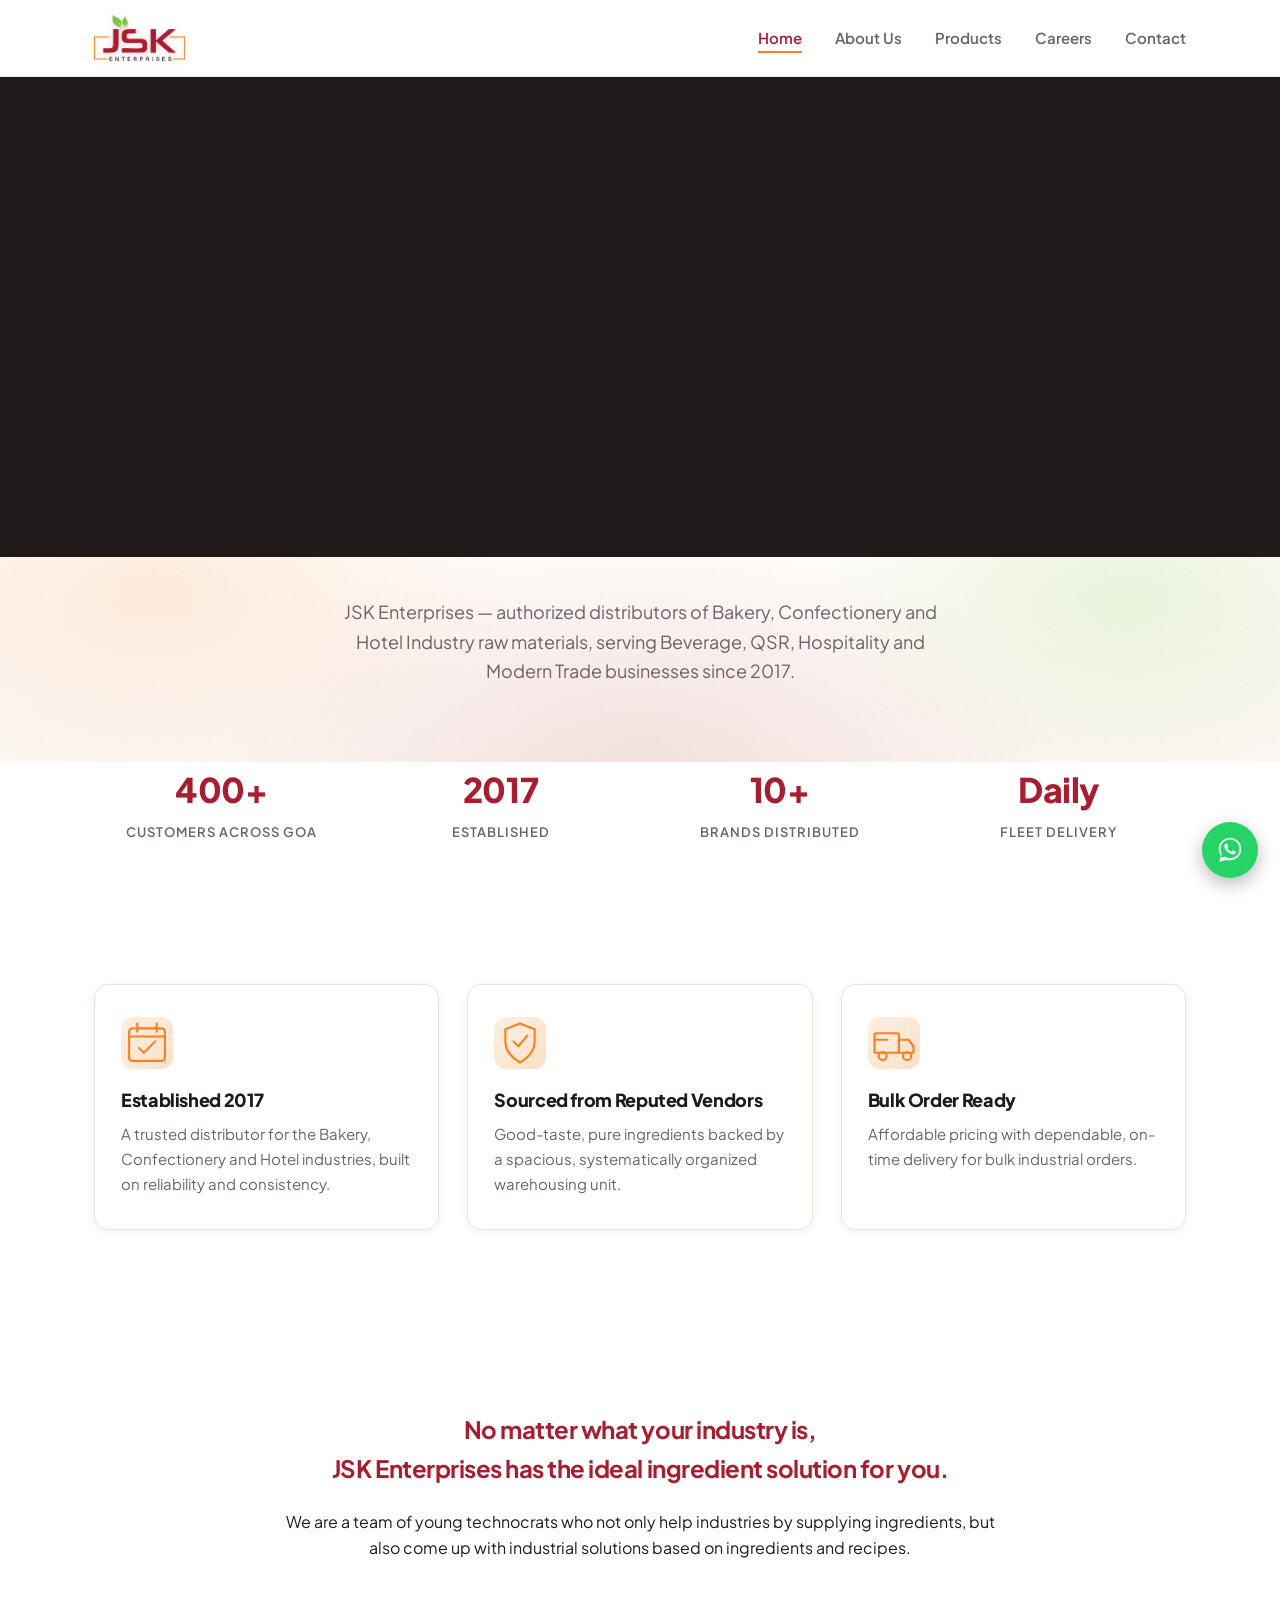
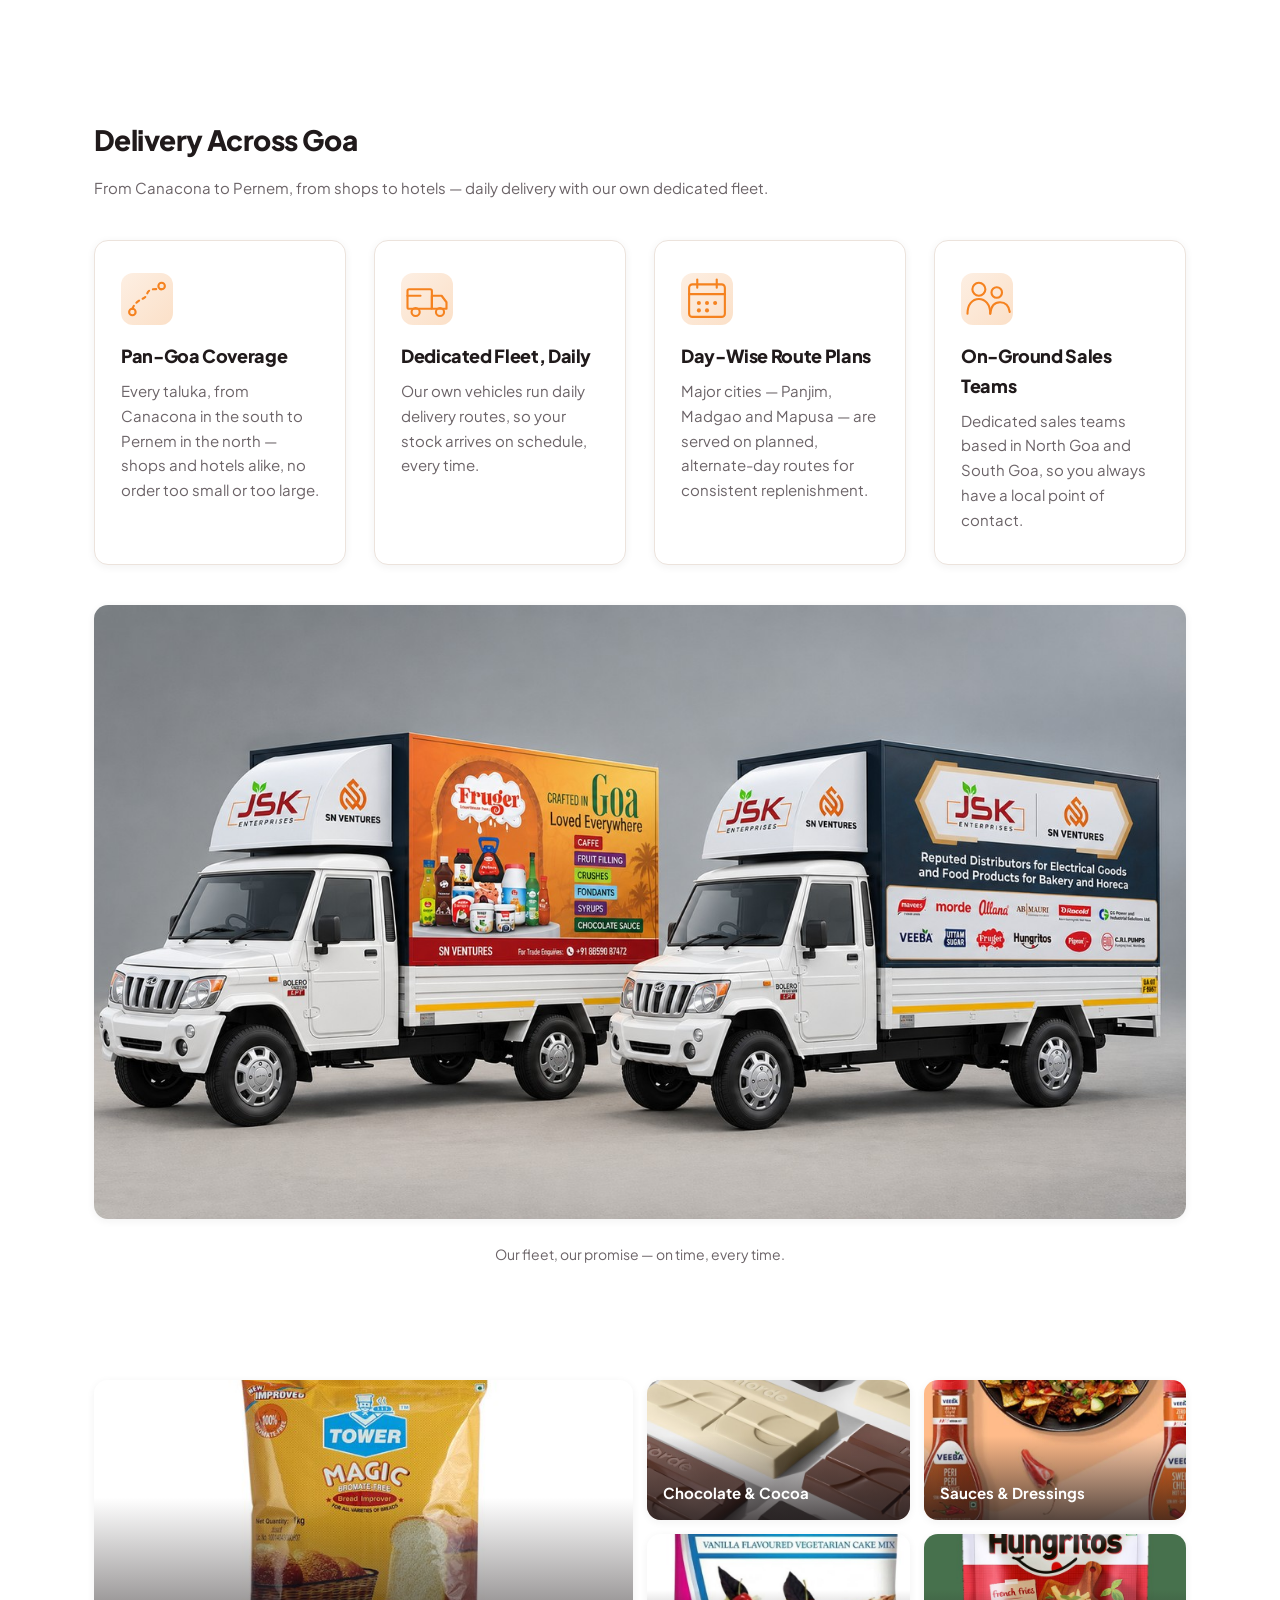
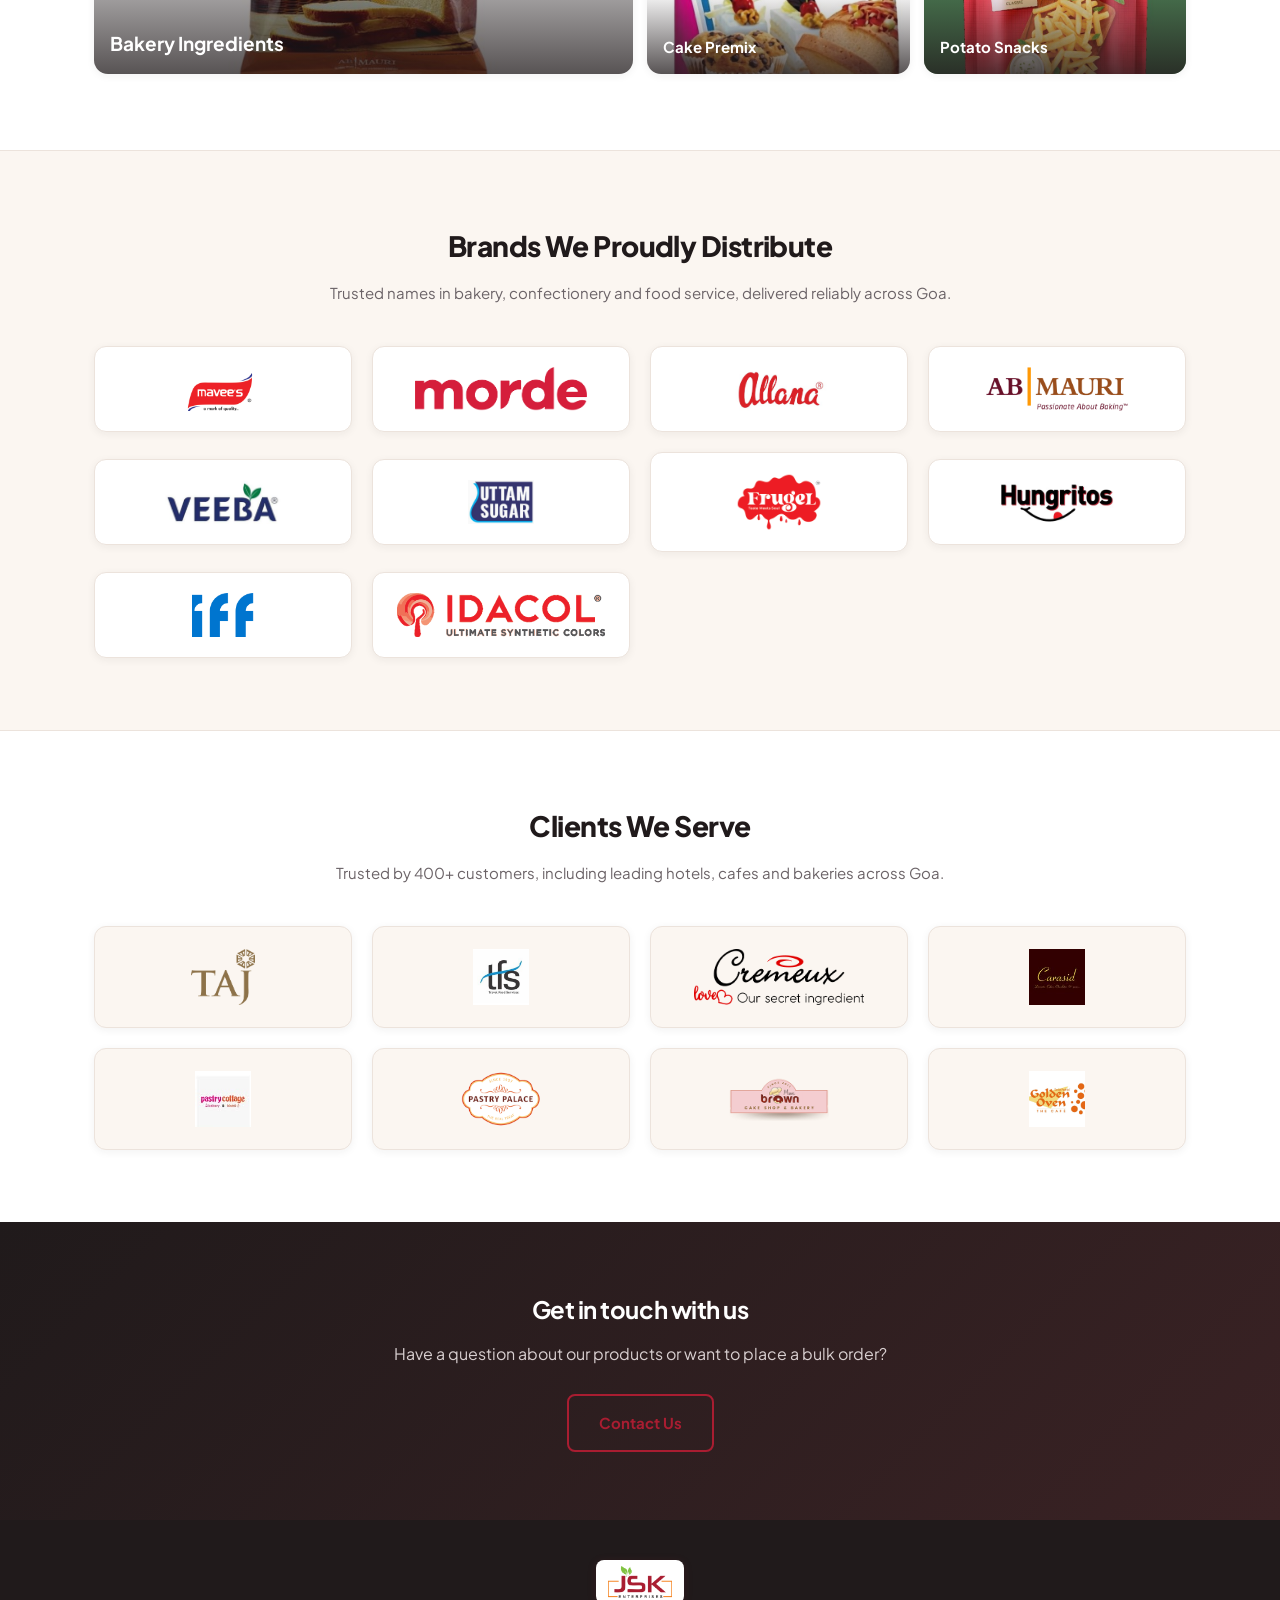
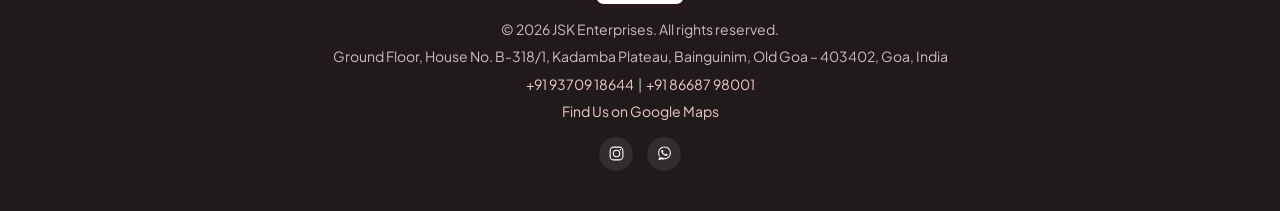
<file: index.html>
<!DOCTYPE html>
<html lang="en">
<head>
<meta charset="UTF-8">
<meta name="viewport" content="width=device-width, initial-scale=1.0">
<title>JSK Enterprises | Bakery &amp; Food Items Distributor in Goa</title>
<meta name="description" content="JSK Enterprises — bakery, chocolate, confectionery, sauce and frozen snack food items distributor in Old Goa, supplying Hotels, Bakeries, QSRs and the Horeca industry across Goa since 2017.">
<meta name="keywords" content="bakery food items distributor Goa, bakery ingredients supplier Goa, chocolate distributor Goa, confectionery distributor Goa, Horeca supplier Goa, food ingredients distributor Old Goa">
<link rel="canonical" href="https://jskfood.com/">
<meta property="og:type" content="website">
<meta property="og:site_name" content="JSK Enterprises">
<meta property="og:title" content="JSK Enterprises | Bakery &amp; Food Items Distributor in Goa">
<meta property="og:description" content="Bakery, chocolate, confectionery, sauce and frozen snack food items distributor in Old Goa, serving Hotels, Bakeries, QSRs and the Horeca industry since 2017.">
<meta property="og:url" content="https://jskfood.com/">
<meta property="og:image" content="https://jskfood.com/assets/brand/jsk-logo-real.png">
<meta property="og:locale" content="en_IN">
<meta name="twitter:card" content="summary">
<link rel="icon" type="image/png" sizes="32x32" href="assets/brand/favicon-32.png">
<link rel="apple-touch-icon" sizes="180x180" href="assets/brand/favicon-180.png">
<link rel="stylesheet" href="css/style.css">
<script type="application/ld+json">
{
  "@context": "https://schema.org",
  "@type": "LocalBusiness",
  "name": "JSK Enterprises",
  "description": "Distributor of bakery, chocolate, confectionery, sauce and frozen snack food items in Goa, supplying Hotels, Bakeries, QSRs and the Horeca industry since 2017.",
  "image": "https://jskfood.com/assets/brand/jsk-logo-real.png",
  "url": "https://jskfood.com/",
  "telephone": "+91-93709-18644",
  "email": "info.jsk01@gmail.com",
  "priceRange": "₹₹",
  "foundingDate": "2017",
  "address": {
    "@type": "PostalAddress",
    "streetAddress": "Ground Floor, House No. B-318/1, Kadamba Plateau, Bainguinim",
    "addressLocality": "Old Goa",
    "postalCode": "403402",
    "addressRegion": "GA",
    "addressCountry": "IN"
  },
  "areaServed": "Goa",
  "sameAs": [
    "https://www.google.com/maps/search/?api=1&query=JSK+Enterprises+Kadamba+Plateau+Bainguinim+Old+Goa+403402"
  ],
  "openingHoursSpecification": {
    "@type": "OpeningHoursSpecification",
    "dayOfWeek": ["Monday","Tuesday","Wednesday","Thursday","Friday","Saturday"],
    "opens": "09:00",
    "closes": "18:00"
  }
}
</script>
</head>
<body>
  <header class="site-header">
    <div class="container header-inner">
      <a href="index.html" class="logo"><img src="assets/brand/jsk-logo-real.png" alt="JSK Enterprises" class="logo-img"></a>
      <nav class="nav">
        <a href="index.html" class="active">Home</a>
        <a href="about.html">About Us</a>
        <a href="products.html">Products</a>
        <a href="careers.html">Careers</a>
        <a href="contact.html">Contact</a>
      </nav>
    </div>
  </header>

  <section class="poster-slider">
    <div class="slide">
      <img src="assets/photos/chocolate.jpg" alt="Chocolate &amp; Cocoa">
      <div class="poster-overlay">
        <span class="hero-eyebrow">Since 2017 &middot; Old Goa</span>
        <h1>The Ideal Ingredient Solution for Your Industry.</h1>
        <a href="products.html" class="btn">Explore Our Products</a>
      </div>
      <span class="slide-caption">Chocolate &amp; Cocoa &middot; via Morde</span>
    </div>
    <div class="slide">
      <img src="assets/photos/bakery.jpg" alt="Bakery Ingredients">
      <div class="poster-overlay">
        <span class="hero-eyebrow">Since 2017 &middot; Old Goa</span>
        <h1>Bread Improvers Bakers Trust, Batch After Batch.</h1>
        <a href="products.html" class="btn">Explore Our Products</a>
      </div>
      <span class="slide-caption">Bakery Ingredients &middot; via AB Mauri</span>
    </div>
    <div class="slide">
      <img src="assets/photos/cake.jpg" alt="Whipping Cream &amp; Cake">
      <div class="poster-overlay">
        <span class="hero-eyebrow">Since 2017 &middot; Old Goa</span>
        <h1>Whip Up Perfection, Every Single Time.</h1>
        <a href="products.html" class="btn">Explore Our Products</a>
      </div>
      <span class="slide-caption">Whipping Cream &amp; Cake &middot; via Mavee's</span>
    </div>
    <div class="slide">
      <img src="assets/photos/syrup.jpg" alt="Dessert &amp; Glazes">
      <div class="poster-overlay">
        <span class="hero-eyebrow">Since 2017 &middot; Old Goa</span>
        <h1>The Finishing Touch Your Cakes Deserve.</h1>
        <a href="products.html" class="btn">Explore Our Products</a>
      </div>
      <span class="slide-caption">Dessert &amp; Glazes &middot; via Frugel</span>
    </div>
    <div class="slide">
      <img src="assets/photos/sauce.jpg" alt="Sauces &amp; Dressings">
      <div class="poster-overlay">
        <span class="hero-eyebrow">Since 2017 &middot; Old Goa</span>
        <h1>Flavour That Keeps Customers Coming Back.</h1>
        <a href="products.html" class="btn">Explore Our Products</a>
      </div>
      <span class="slide-caption">Sauces &amp; Dressings &middot; via Veeba</span>
    </div>
    <div class="slide">
      <img src="assets/photos/premix.jpg" alt="Cake Premix">
      <div class="poster-overlay">
        <span class="hero-eyebrow">Since 2017 &middot; Old Goa</span>
        <h1>Consistent Bakes, Every Single Batch.</h1>
        <a href="products.html" class="btn">Explore Our Products</a>
      </div>
      <span class="slide-caption">Cake Premix &middot; via Pristine</span>
    </div>
    <div class="slide">
      <img src="assets/photos/fries.jpg" alt="Frozen Potato Snacks">
      <div class="poster-overlay">
        <span class="hero-eyebrow">Since 2017 &middot; Old Goa</span>
        <h1>Crispy, Golden &amp; Ready to Serve.</h1>
        <a href="products.html" class="btn">Explore Our Products</a>
      </div>
      <span class="slide-caption">Frozen Potato Snacks &middot; via Hungritos</span>
    </div>
    <div class="slide">
      <img src="assets/photos/sugar.jpg" alt="Sugar">
      <div class="poster-overlay">
        <span class="hero-eyebrow">Since 2017 &middot; Old Goa</span>
        <h1>The Sweet Foundation of Every Recipe.</h1>
        <a href="products.html" class="btn">Explore Our Products</a>
      </div>
      <span class="slide-caption">Sugar &middot; via Uttam Sugar</span>
    </div>
  </section>

  <section class="hero">
    <div class="container hero-inner">
      <p>JSK Enterprises — authorized distributors of Bakery, Confectionery and Hotel Industry raw materials, serving Beverage, QSR, Hospitality and Modern Trade businesses since 2017.</p>
    </div>
  </section>

  <section class="stats">
    <div class="container stats-grid">
      <div class="stat">
        <span class="stat-number">400+</span>
        <span class="stat-label">Customers Across Goa</span>
      </div>
      <div class="stat">
        <span class="stat-number">2017</span>
        <span class="stat-label">Established</span>
      </div>
      <div class="stat">
        <span class="stat-number">10+</span>
        <span class="stat-label">Brands Distributed</span>
      </div>
      <div class="stat">
        <span class="stat-number">Daily</span>
        <span class="stat-label">Fleet Delivery</span>
      </div>
    </div>
  </section>

  <section class="features">
    <div class="container features-grid">
      <div class="feature">
        <div class="feature-icon"><img src="assets/icons/established.svg" alt=""></div>
        <h3>Established 2017</h3>
        <p>A trusted distributor for the Bakery, Confectionery and Hotel industries, built on reliability and consistency.</p>
      </div>
      <div class="feature">
        <div class="feature-icon"><img src="assets/icons/quality.svg" alt=""></div>
        <h3>Sourced from Reputed Vendors</h3>
        <p>Good-taste, pure ingredients backed by a spacious, systematically organized warehousing unit.</p>
      </div>
      <div class="feature">
        <div class="feature-icon"><img src="assets/icons/delivery.svg" alt=""></div>
        <h3>Bulk Order Ready</h3>
        <p>Affordable pricing with dependable, on-time delivery for bulk industrial orders.</p>
      </div>
    </div>
  </section>

  <section class="content">
    <div class="container narrow" style="text-align:center;">
      <h2>No matter what your industry is,<br>JSK Enterprises has the ideal ingredient solution for you.</h2>
      <p>We are a team of young technocrats who not only help industries by supplying ingredients, but also come up with industrial solutions based on ingredients and recipes.</p>
    </div>
  </section>

  <section class="features">
    <div class="container">
      <h2 class="brands-heading">Delivery Across Goa</h2>
      <p class="brands-sub">From Canacona to Pernem, from shops to hotels — daily delivery with our own dedicated fleet.</p>
      <div class="features-grid features-grid-4" style="margin-top:36px;">
        <div class="feature">
          <div class="feature-icon"><img src="assets/icons/route.svg" alt=""></div>
          <h3>Pan-Goa Coverage</h3>
          <p>Every taluka, from Canacona in the south to Pernem in the north — shops and hotels alike, no order too small or too large.</p>
        </div>
        <div class="feature">
          <div class="feature-icon"><img src="assets/icons/delivery.svg" alt=""></div>
          <h3>Dedicated Fleet, Daily</h3>
          <p>Our own vehicles run daily delivery routes, so your stock arrives on schedule, every time.</p>
        </div>
        <div class="feature">
          <div class="feature-icon"><img src="assets/icons/schedule.svg" alt=""></div>
          <h3>Day-Wise Route Plans</h3>
          <p>Major cities — Panjim, Madgao and Mapusa — are served on planned, alternate-day routes for consistent replenishment.</p>
        </div>
        <div class="feature">
          <div class="feature-icon"><img src="assets/icons/team.svg" alt=""></div>
          <h3>On-Ground Sales Teams</h3>
          <p>Dedicated sales teams based in North Goa and South Goa, so you always have a local point of contact.</p>
        </div>
      </div>
      <div class="fleet-gallery fleet-gallery-single">
        <div class="fleet-photo">
          <img src="assets/fleet/vehicle-mockup.jpg" alt="JSK Enterprises branded delivery fleet">
        </div>
      </div>
      <p class="fleet-caption">Our fleet, our promise — on time, every time.</p>
    </div>
  </section>

  <section class="showcase">
    <div class="container">
      <div class="showcase-grid">
        <a href="products.html" class="showcase-tile large">
          <img src="assets/photos/bakery.jpg" alt="Bakery ingredients">
          <span class="showcase-label">Bakery Ingredients</span>
        </a>
        <a href="products.html" class="showcase-tile">
          <img src="assets/photos/chocolate.jpg" alt="Chocolate & cocoa">
          <span class="showcase-label">Chocolate &amp; Cocoa</span>
        </a>
        <a href="products.html" class="showcase-tile">
          <img src="assets/photos/sauce.jpg" alt="Sauces & dressings">
          <span class="showcase-label">Sauces &amp; Dressings</span>
        </a>
        <a href="products.html" class="showcase-tile">
          <img src="assets/photos/premix.jpg" alt="Cake premix">
          <span class="showcase-label">Cake Premix</span>
        </a>
        <a href="products.html" class="showcase-tile">
          <img src="assets/photos/fries.jpg" alt="Frozen potato snacks">
          <span class="showcase-label">Potato Snacks</span>
        </a>
      </div>
    </div>
  </section>

  <section class="brands">
    <div class="container">
      <h2 class="brands-heading">Brands We Proudly Distribute</h2>
      <p class="brands-sub">Trusted names in bakery, confectionery and food service, delivered reliably across Goa.</p>
      <div class="brands-grid">
        <div class="brand-tile"><img src="assets/brands/mavees.png" alt="Mavee's"></div>
        <div class="brand-tile"><img src="assets/brands/morde.png" alt="Morde"></div>
        <div class="brand-tile"><img src="assets/brands/allana.png" alt="Allana"></div>
        <div class="brand-tile"><img src="assets/brands/ab-mauri.png" alt="AB Mauri"></div>
        <div class="brand-tile"><img src="assets/brands/veeba.png" alt="Veeba"></div>
        <div class="brand-tile"><img src="assets/brands/uttam-sugar.png" alt="Uttam Sugar"></div>
        <div class="brand-tile"><img class="brand-logo-lg" src="assets/brands/frugel.png" alt="Frugel"></div>
        <div class="brand-tile"><img src="assets/brands/hungritos.png" alt="Hungritos"></div>
        <div class="brand-tile"><img src="assets/brands/iff.png" alt="IFF"></div>
        <div class="brand-tile"><img src="assets/brands/idacol.png" alt="Idacol"></div>
      </div>
    </div>
  </section>

  <section class="clients">
    <div class="container">
      <h2 class="brands-heading">Clients We Serve</h2>
      <p class="brands-sub">Trusted by 400+ customers, including leading hotels, cafes and bakeries across Goa.</p>
      <div class="clients-grid">
        <div class="client-tile"><img src="assets/clients/taj.png" alt="Taj Hotels"></div>
        <div class="client-tile"><img src="assets/clients/tfs.png" alt="TFS - Travel Food Services"></div>
        <div class="client-tile"><img src="assets/clients/cremeux.png" alt="Cremeux"></div>
        <div class="client-tile"><img src="assets/clients/carasid.png" alt="Carasid"></div>
        <div class="client-tile"><img src="assets/clients/pastry-cottage.png" alt="Pastry Cottage"></div>
        <div class="client-tile"><img src="assets/clients/montana.png" alt="Montana / Pastry Palace"></div>
        <div class="client-tile"><img src="assets/clients/marc-brown.png" alt="Marc Brown Cake Shop & Bakery"></div>
        <div class="client-tile"><img src="assets/clients/golden-oven.jpg" alt="Golden Oven - The Café"></div>
      </div>
    </div>
  </section>

  <section class="cta">
    <div class="container">
      <h2>Get in touch with us</h2>
      <p>Have a question about our products or want to place a bulk order?</p>
      <a href="contact.html" class="btn btn-outline">Contact Us</a>
    </div>
  </section>

  <footer class="site-footer">
    <div class="container footer-inner">
      <img src="assets/brand/jsk-logo-real.png" alt="JSK Enterprises" class="logo-img">
      <p>&copy; <span id="year"></span> JSK Enterprises. All rights reserved.</p>
      <p>Ground Floor, House No. B-318/1, Kadamba Plateau, Bainguinim, Old Goa – 403402, Goa, India</p>
      <p><a href="tel:+919370918644">+91 93709 18644</a> &nbsp;|&nbsp; <a href="tel:+918668798001">+91 86687 98001</a></p>
      <p><a href="https://www.google.com/maps/search/?api=1&amp;query=JSK+Enterprises+Kadamba+Plateau+Bainguinim+Old+Goa+403402" target="_blank" rel="noopener">Find Us on Google Maps</a></p>
      <div class="footer-social">
        <a href="https://www.instagram.com/jsk_enterprises_food/" target="_blank" rel="noopener" aria-label="Follow us on Instagram"><img src="assets/icons/instagram-glyph.svg" alt=""></a>
        <a href="https://wa.me/919370918644" target="_blank" rel="noopener" aria-label="Chat on WhatsApp"><img src="assets/icons/whatsapp-glyph.svg" alt=""></a>
      </div>
    </div>
  </footer>

  <script>document.getElementById('year').textContent = new Date().getFullYear();</script>
  <a href="https://wa.me/919370918644" target="_blank" rel="noopener" class="whatsapp-float" aria-label="Chat with us on WhatsApp">
    <img src="assets/icons/whatsapp-glyph.svg" alt="WhatsApp">
  </a>

</body>
</html>
</file>
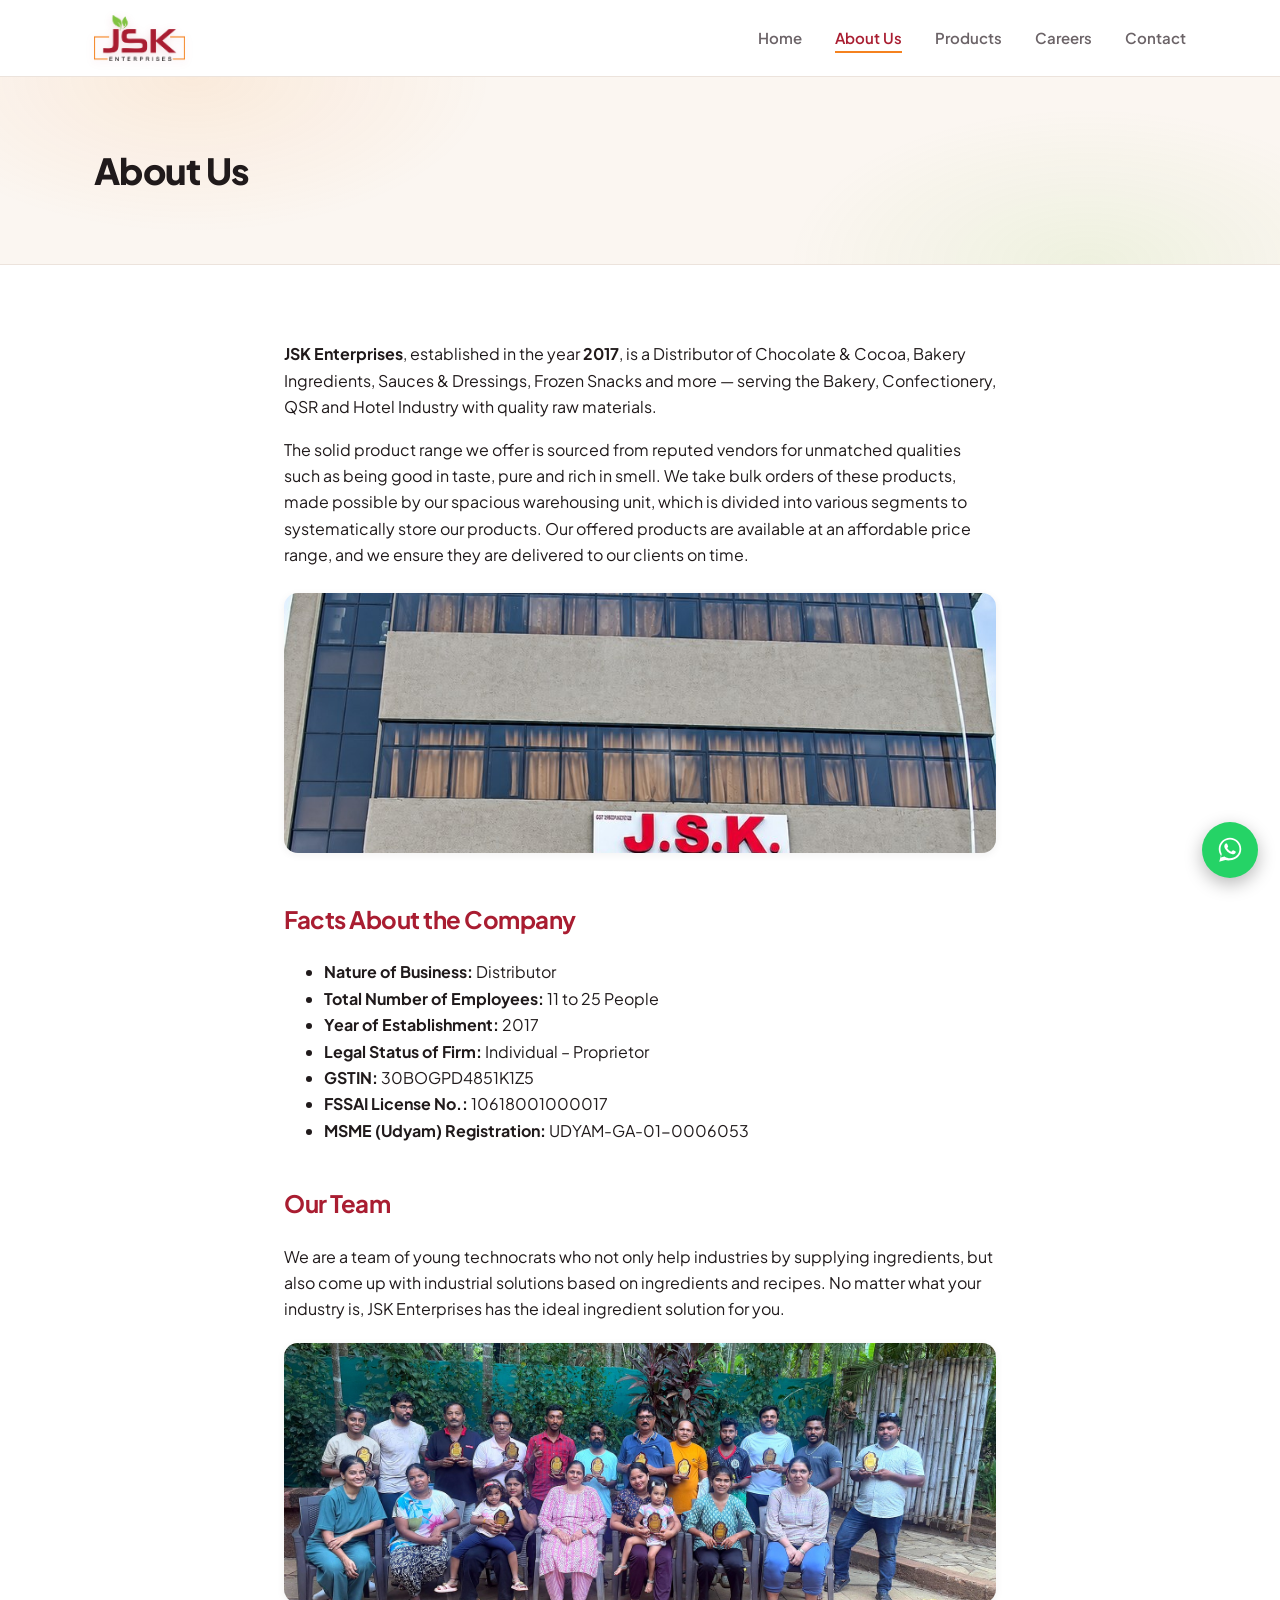
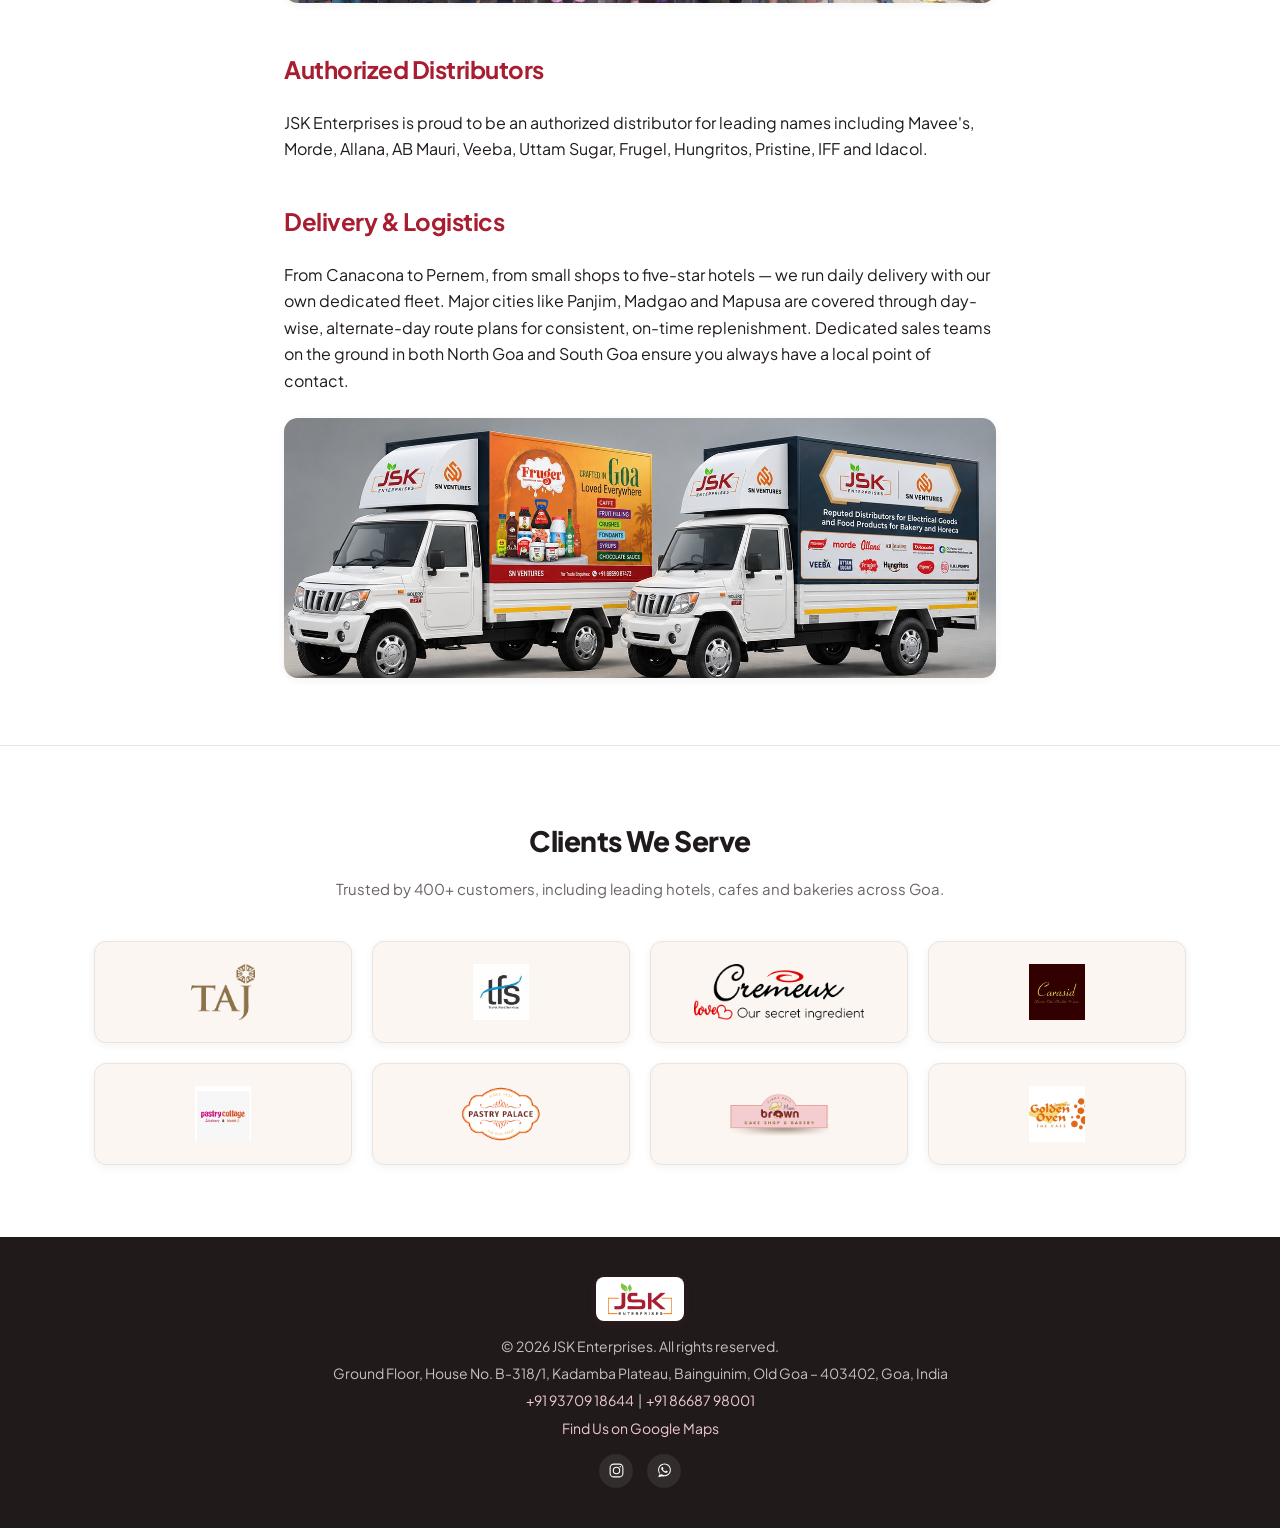
<file: about.html>
<!DOCTYPE html>
<html lang="en">
<head>
<meta charset="UTF-8">
<meta name="viewport" content="width=device-width, initial-scale=1.0">
<title>About Us | JSK Enterprises Bakery &amp; Food Items Distributor, Goa</title>
<meta name="description" content="JSK Enterprises, established 2017 — a bakery, chocolate, confectionery and frozen snack food items distributor based in Old Goa, serving hotels, bakeries and QSRs across Goa.">
<meta name="keywords" content="bakery food items distributor Goa, food items distributor Old Goa, confectionery distributor Goa, Horeca supplier Goa">
<link rel="canonical" href="https://jskfood.com/about.html">
<meta property="og:type" content="website">
<meta property="og:site_name" content="JSK Enterprises">
<meta property="og:title" content="About Us | JSK Enterprises Bakery &amp; Food Items Distributor, Goa">
<meta property="og:description" content="Established 2017 — a bakery, chocolate, confectionery and frozen snack food items distributor based in Old Goa.">
<meta property="og:url" content="https://jskfood.com/about.html">
<meta property="og:image" content="https://jskfood.com/assets/brand/jsk-logo-real.png">
<meta property="og:locale" content="en_IN">
<link rel="icon" type="image/png" sizes="32x32" href="assets/brand/favicon-32.png">
<link rel="apple-touch-icon" sizes="180x180" href="assets/brand/favicon-180.png">
<link rel="stylesheet" href="css/style.css">
</head>
<body>
  <header class="site-header">
    <div class="container header-inner">
      <a href="index.html" class="logo"><img src="assets/brand/jsk-logo-real.png" alt="JSK Enterprises" class="logo-img"></a>
      <nav class="nav">
        <a href="index.html">Home</a>
        <a href="about.html" class="active">About Us</a>
        <a href="products.html">Products</a>
        <a href="careers.html">Careers</a>
        <a href="contact.html">Contact</a>
      </nav>
    </div>
  </header>

  <section class="page-header">
    <div class="container">
      <h1>About Us</h1>
    </div>
  </section>

  <section class="content">
    <div class="container narrow">
      <p><strong>JSK Enterprises</strong>, established in the year <strong>2017</strong>, is a Distributor of Chocolate &amp; Cocoa, Bakery Ingredients, Sauces &amp; Dressings, Frozen Snacks and more — serving the Bakery, Confectionery, QSR and Hotel Industry with quality raw materials.</p>
      <p>The solid product range we offer is sourced from reputed vendors for unmatched qualities such as being good in taste, pure and rich in smell. We take bulk orders of these products, made possible by our spacious warehousing unit, which is divided into various segments to systematically store our products. Our offered products are available at an affordable price range, and we ensure they are delivered to our clients on time.</p>
      <div class="fleet-photo" style="margin:24px 0;">
        <img src="assets/facility/warehouse.jpg" alt="JSK Enterprises warehouse and office building" style="width:100%;border-radius:14px;box-shadow:var(--shadow-sm);">
      </div>

      <h2>Facts About the Company</h2>
      <ul>
        <li><strong>Nature of Business:</strong> Distributor</li>
        <li><strong>Total Number of Employees:</strong> 11 to 25 People</li>
        <li><strong>Year of Establishment:</strong> 2017</li>
        <li><strong>Legal Status of Firm:</strong> Individual – Proprietor</li>
        <li><strong>GSTIN:</strong> 30BOGPD4851K1Z5</li>
        <li><strong>FSSAI License No.:</strong> 10618001000017</li>
        <li><strong>MSME (Udyam) Registration:</strong> UDYAM-GA-01-0006053</li>
      </ul>

      <h2>Our Team</h2>
      <p>We are a team of young technocrats who not only help industries by supplying ingredients, but also come up with industrial solutions based on ingredients and recipes. No matter what your industry is, JSK Enterprises has the ideal ingredient solution for you.</p>
      <div class="fleet-photo" style="margin:20px 0;">
        <img src="assets/team/team.jpg" alt="The JSK Enterprises team" style="width:100%;border-radius:14px;box-shadow:var(--shadow-sm);">
      </div>

      <h2>Authorized Distributors</h2>
      <p>JSK Enterprises is proud to be an authorized distributor for leading names including Mavee's, Morde, Allana, AB Mauri, Veeba, Uttam Sugar, Frugel, Hungritos, Pristine, IFF and Idacol.</p>

      <h2>Delivery &amp; Logistics</h2>
      <p>From Canacona to Pernem, from small shops to five-star hotels — we run daily delivery with our own dedicated fleet. Major cities like Panjim, Madgao and Mapusa are covered through day-wise, alternate-day route plans for consistent, on-time replenishment. Dedicated sales teams on the ground in both North Goa and South Goa ensure you always have a local point of contact.</p>
      <div class="fleet-photo" style="margin-top:24px;">
        <img src="assets/fleet/vehicle-mockup.jpg" alt="JSK Enterprises branded delivery fleet" style="width:100%;border-radius:14px;box-shadow:var(--shadow-sm);">
      </div>
    </div>
  </section>

  <section class="clients">
    <div class="container">
      <h2 class="brands-heading">Clients We Serve</h2>
      <p class="brands-sub">Trusted by 400+ customers, including leading hotels, cafes and bakeries across Goa.</p>
      <div class="clients-grid">
        <div class="client-tile"><img src="assets/clients/taj.png" alt="Taj Hotels"></div>
        <div class="client-tile"><img src="assets/clients/tfs.png" alt="TFS - Travel Food Services"></div>
        <div class="client-tile"><img src="assets/clients/cremeux.png" alt="Cremeux"></div>
        <div class="client-tile"><img src="assets/clients/carasid.png" alt="Carasid"></div>
        <div class="client-tile"><img src="assets/clients/pastry-cottage.png" alt="Pastry Cottage"></div>
        <div class="client-tile"><img src="assets/clients/montana.png" alt="Montana / Pastry Palace"></div>
        <div class="client-tile"><img src="assets/clients/marc-brown.png" alt="Marc Brown Cake Shop & Bakery"></div>
        <div class="client-tile"><img src="assets/clients/golden-oven.jpg" alt="Golden Oven - The Café"></div>
      </div>
    </div>
  </section>

  <footer class="site-footer">
    <div class="container footer-inner">
      <img src="assets/brand/jsk-logo-real.png" alt="JSK Enterprises" class="logo-img">
      <p>&copy; <span id="year"></span> JSK Enterprises. All rights reserved.</p>
      <p>Ground Floor, House No. B-318/1, Kadamba Plateau, Bainguinim, Old Goa – 403402, Goa, India</p>
      <p><a href="tel:+919370918644">+91 93709 18644</a> &nbsp;|&nbsp; <a href="tel:+918668798001">+91 86687 98001</a></p>
      <p><a href="https://www.google.com/maps/search/?api=1&amp;query=JSK+Enterprises+Kadamba+Plateau+Bainguinim+Old+Goa+403402" target="_blank" rel="noopener">Find Us on Google Maps</a></p>
      <div class="footer-social">
        <a href="https://www.instagram.com/jsk_enterprises_food/" target="_blank" rel="noopener" aria-label="Follow us on Instagram"><img src="assets/icons/instagram-glyph.svg" alt=""></a>
        <a href="https://wa.me/919370918644" target="_blank" rel="noopener" aria-label="Chat on WhatsApp"><img src="assets/icons/whatsapp-glyph.svg" alt=""></a>
      </div>
    </div>
  </footer>

  <script>document.getElementById('year').textContent = new Date().getFullYear();</script>
  <a href="https://wa.me/919370918644" target="_blank" rel="noopener" class="whatsapp-float" aria-label="Chat with us on WhatsApp">
    <img src="assets/icons/whatsapp-glyph.svg" alt="WhatsApp">
  </a>

</body>
</html>
</file>
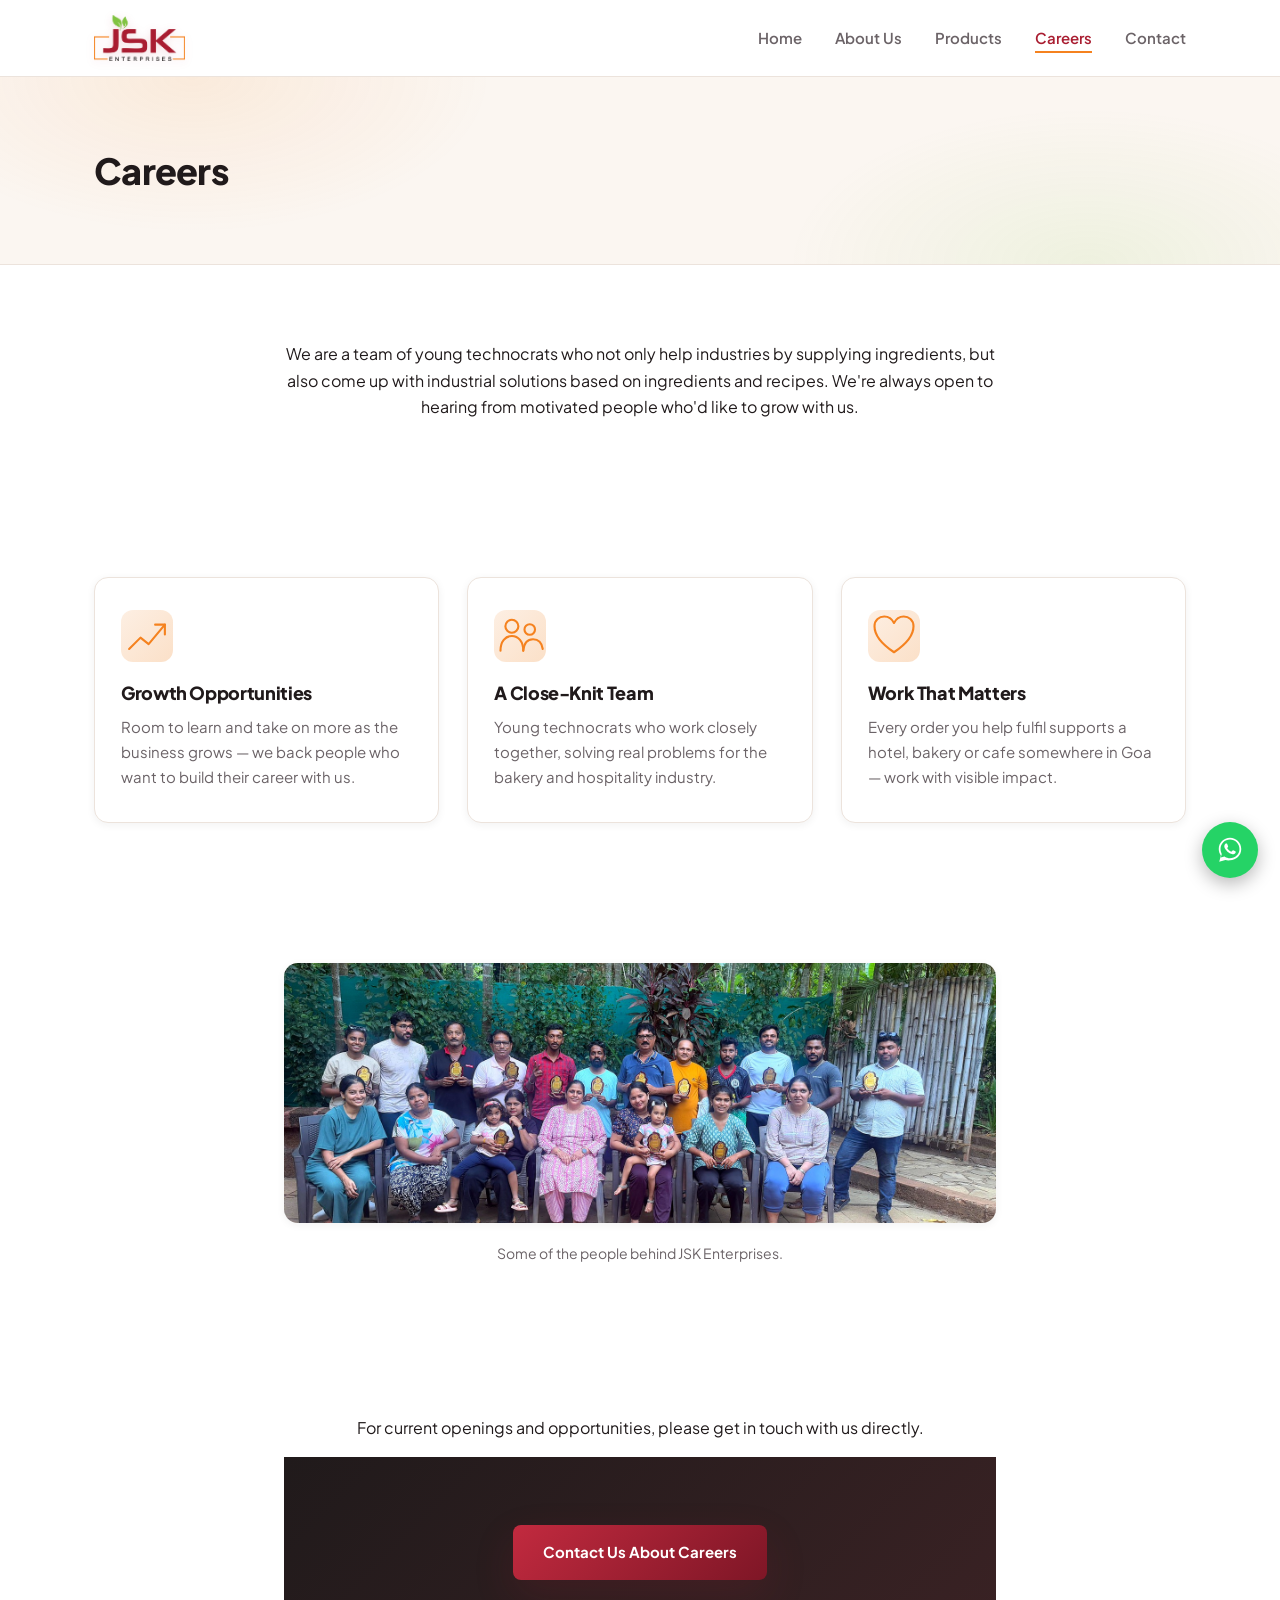
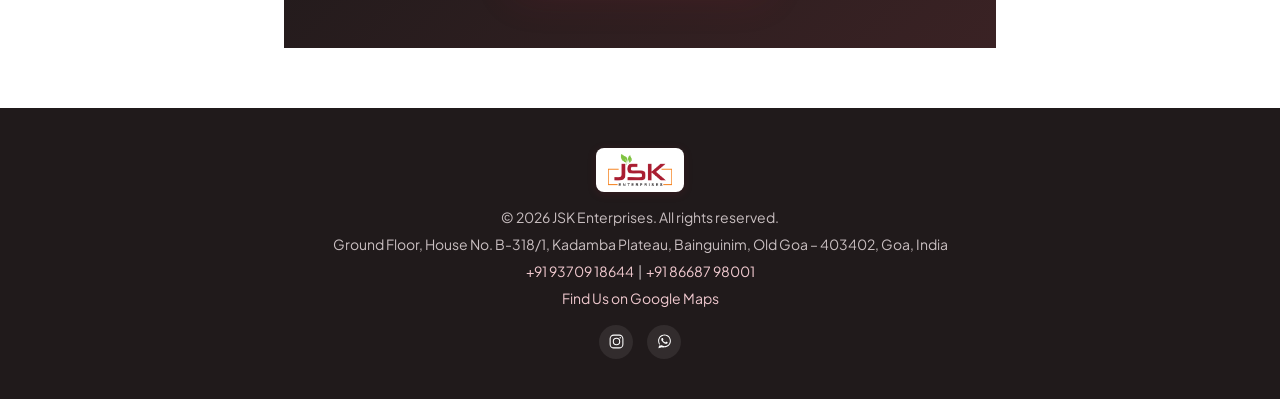
<file: careers.html>
<!DOCTYPE html>
<html lang="en">
<head>
<meta charset="UTF-8">
<meta name="viewport" content="width=device-width, initial-scale=1.0">
<title>Careers | JSK Enterprises Bakery &amp; Food Items Distributor, Goa</title>
<meta name="description" content="Join the JSK Enterprises team — a bakery and food items distributor based in Old Goa, serving hotels, bakeries and QSRs across Goa.">
<meta name="keywords" content="jobs Goa food distributor, careers JSK Enterprises, bakery distributor jobs Goa">
<link rel="canonical" href="https://jskfood.com/careers.html">
<meta property="og:type" content="website">
<meta property="og:site_name" content="JSK Enterprises">
<meta property="og:title" content="Careers | JSK Enterprises Bakery &amp; Food Items Distributor, Goa">
<meta property="og:description" content="Join the JSK Enterprises team in Old Goa.">
<meta property="og:url" content="https://jskfood.com/careers.html">
<meta property="og:image" content="https://jskfood.com/assets/brand/jsk-logo-real.png">
<meta property="og:locale" content="en_IN">
<link rel="icon" type="image/png" sizes="32x32" href="assets/brand/favicon-32.png">
<link rel="apple-touch-icon" sizes="180x180" href="assets/brand/favicon-180.png">
<link rel="stylesheet" href="css/style.css">
</head>
<body>
  <header class="site-header">
    <div class="container header-inner">
      <a href="index.html" class="logo"><img src="assets/brand/jsk-logo-real.png" alt="JSK Enterprises" class="logo-img"></a>
      <nav class="nav">
        <a href="index.html">Home</a>
        <a href="about.html">About Us</a>
        <a href="products.html">Products</a>
        <a href="careers.html" class="active">Careers</a>
        <a href="contact.html">Contact</a>
      </nav>
    </div>
  </header>

  <section class="page-header">
    <div class="container">
      <h1>Careers</h1>
    </div>
  </section>

  <section class="content">
    <div class="container narrow" style="text-align:center;">
      <p>We are a team of young technocrats who not only help industries by supplying ingredients, but also come up with industrial solutions based on ingredients and recipes. We're always open to hearing from motivated people who'd like to grow with us.</p>
    </div>
  </section>

  <section class="features">
    <div class="container features-grid">
      <div class="feature">
        <div class="feature-icon"><img src="assets/icons/growth.svg" alt=""></div>
        <h3>Growth Opportunities</h3>
        <p>Room to learn and take on more as the business grows — we back people who want to build their career with us.</p>
      </div>
      <div class="feature">
        <div class="feature-icon"><img src="assets/icons/team.svg" alt=""></div>
        <h3>A Close-Knit Team</h3>
        <p>Young technocrats who work closely together, solving real problems for the bakery and hospitality industry.</p>
      </div>
      <div class="feature">
        <div class="feature-icon"><img src="assets/icons/culture.svg" alt=""></div>
        <h3>Work That Matters</h3>
        <p>Every order you help fulfil supports a hotel, bakery or cafe somewhere in Goa — work with visible impact.</p>
      </div>
    </div>
  </section>

  <section class="content">
    <div class="container narrow">
      <div class="fleet-photo">
        <img src="assets/team/team.jpg" alt="The JSK Enterprises team" style="width:100%;border-radius:14px;box-shadow:var(--shadow-sm);">
      </div>
      <p class="fleet-caption" style="margin-top:12px;">Some of the people behind JSK Enterprises.</p>
    </div>
  </section>

  <section class="content">
    <div class="container narrow" style="text-align:center;">
      <p>For current openings and opportunities, please get in touch with us directly.</p>
      <div class="cta">
        <a href="contact.html" class="btn">Contact Us About Careers</a>
      </div>
    </div>
  </section>

  <footer class="site-footer">
    <div class="container footer-inner">
      <img src="assets/brand/jsk-logo-real.png" alt="JSK Enterprises" class="logo-img">
      <p>&copy; <span id="year"></span> JSK Enterprises. All rights reserved.</p>
      <p>Ground Floor, House No. B-318/1, Kadamba Plateau, Bainguinim, Old Goa – 403402, Goa, India</p>
      <p><a href="tel:+919370918644">+91 93709 18644</a> &nbsp;|&nbsp; <a href="tel:+918668798001">+91 86687 98001</a></p>
      <p><a href="https://www.google.com/maps/search/?api=1&amp;query=JSK+Enterprises+Kadamba+Plateau+Bainguinim+Old+Goa+403402" target="_blank" rel="noopener">Find Us on Google Maps</a></p>
      <div class="footer-social">
        <a href="https://www.instagram.com/jsk_enterprises_food/" target="_blank" rel="noopener" aria-label="Follow us on Instagram"><img src="assets/icons/instagram-glyph.svg" alt=""></a>
        <a href="https://wa.me/919370918644" target="_blank" rel="noopener" aria-label="Chat on WhatsApp"><img src="assets/icons/whatsapp-glyph.svg" alt=""></a>
      </div>
    </div>
  </footer>

  <script>document.getElementById('year').textContent = new Date().getFullYear();</script>
  <a href="https://wa.me/919370918644" target="_blank" rel="noopener" class="whatsapp-float" aria-label="Chat with us on WhatsApp">
    <img src="assets/icons/whatsapp-glyph.svg" alt="WhatsApp">
  </a>

</body>
</html>
</file>
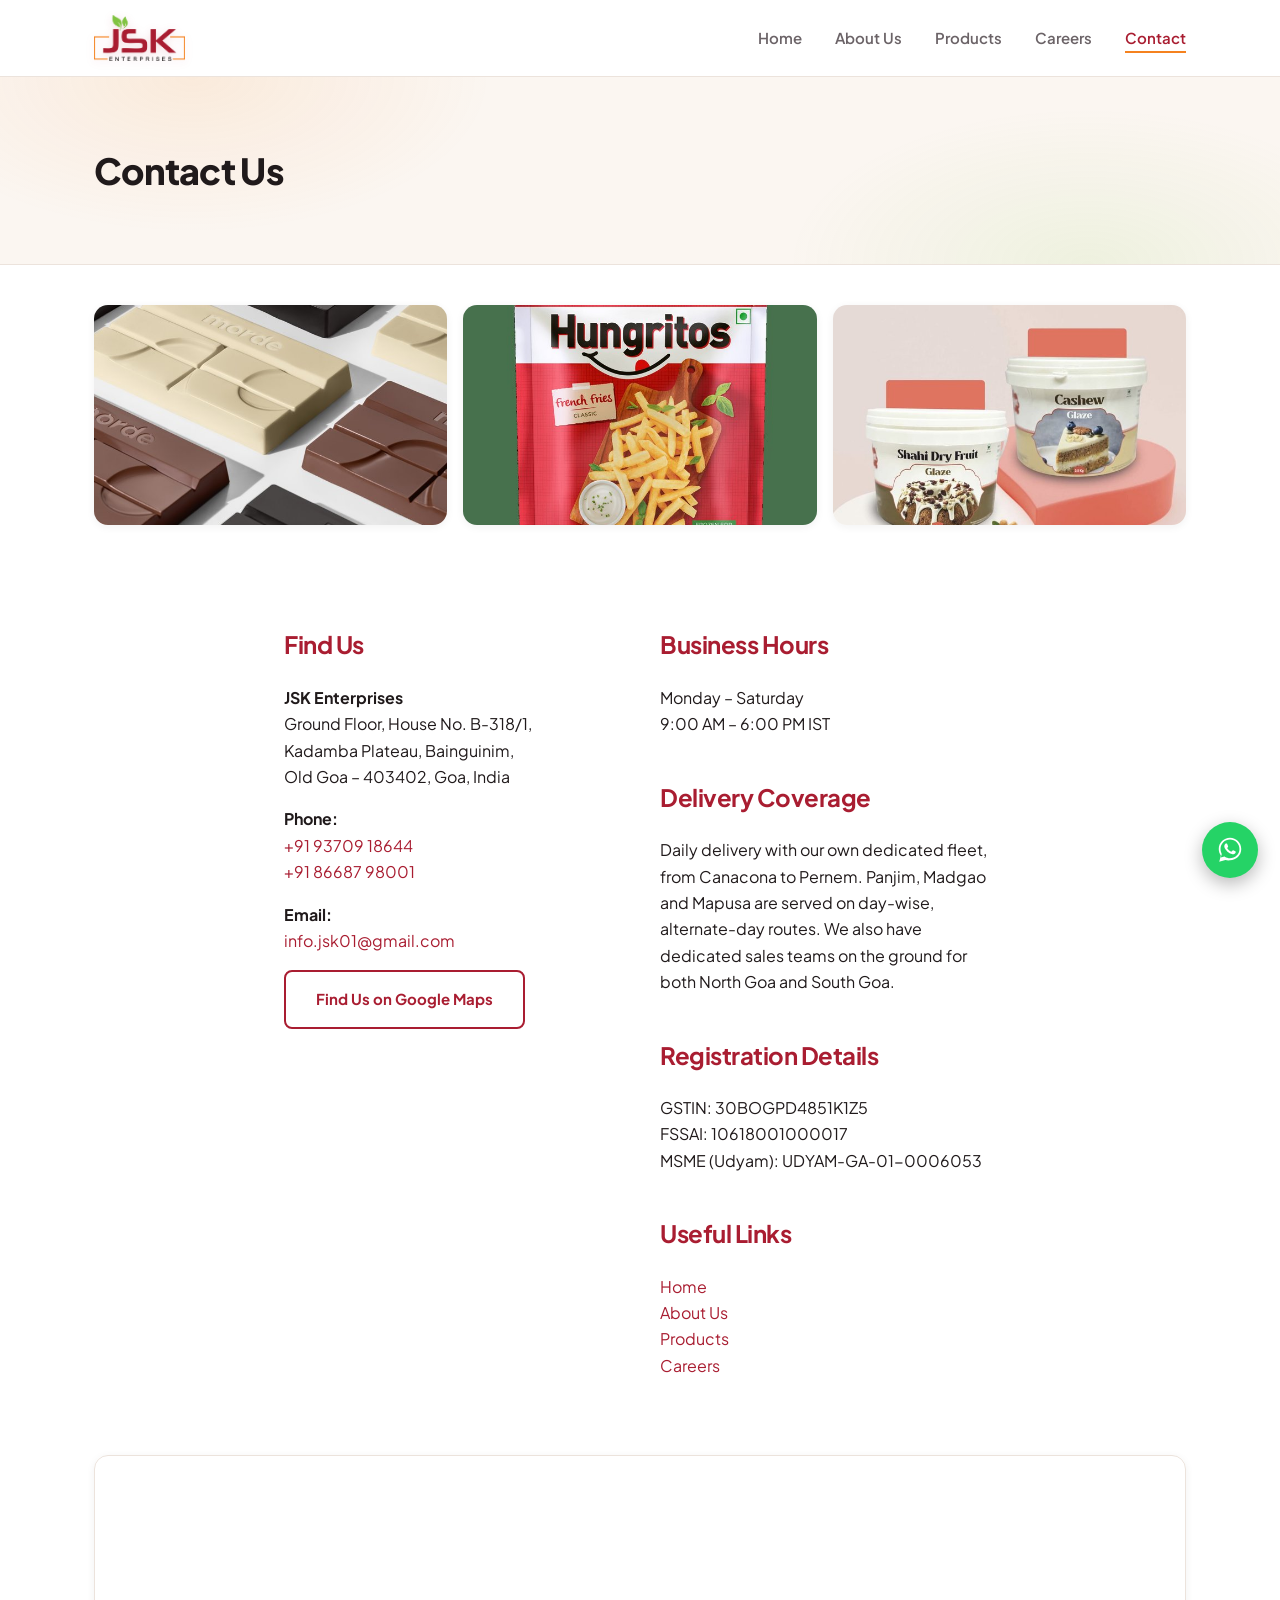
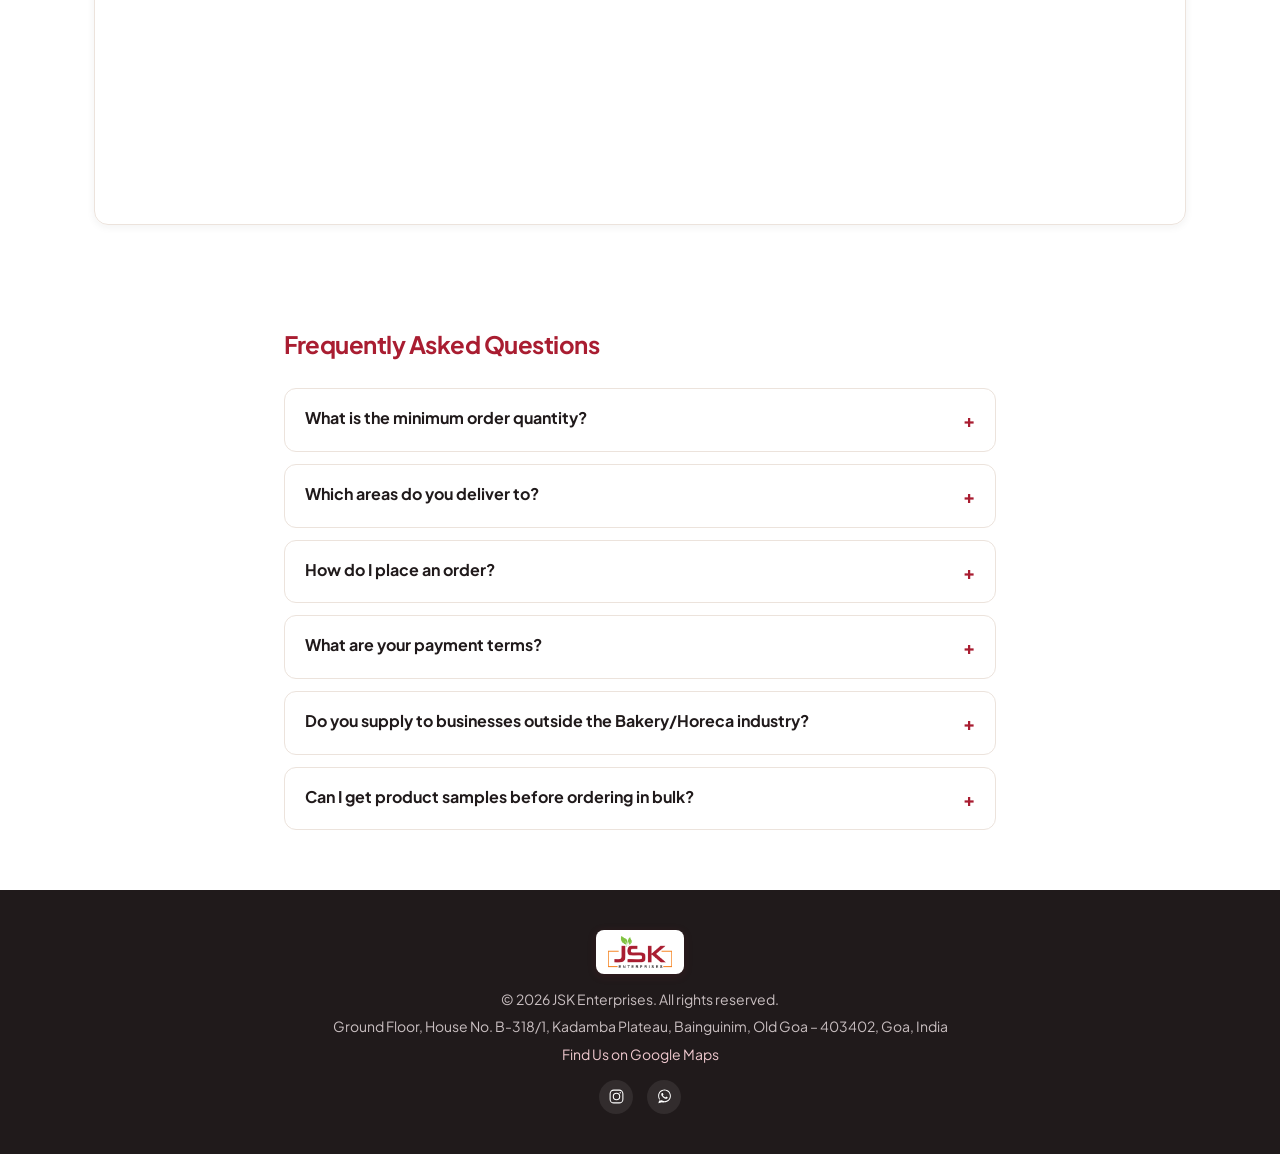
<file: contact.html>
<!DOCTYPE html>
<html lang="en">
<head>
<meta charset="UTF-8">
<meta name="viewport" content="width=device-width, initial-scale=1.0">
<title>Contact Us | JSK Enterprises Bakery &amp; Food Items Distributor, Goa</title>
<meta name="description" content="Get in touch with JSK Enterprises, a bakery and food items distributor in Kadamba Plateau, Old Goa, serving hotels, bakeries and QSRs across Goa.">
<meta name="keywords" content="JSK Enterprises contact, bakery distributor Old Goa, food items distributor Goa phone number">
<link rel="canonical" href="https://jskfood.com/contact.html">
<meta property="og:type" content="website">
<meta property="og:site_name" content="JSK Enterprises">
<meta property="og:title" content="Contact Us | JSK Enterprises Bakery &amp; Food Items Distributor, Goa">
<meta property="og:description" content="Get in touch with JSK Enterprises in Kadamba Plateau, Old Goa.">
<meta property="og:url" content="https://jskfood.com/contact.html">
<meta property="og:image" content="https://jskfood.com/assets/brand/jsk-logo-real.png">
<meta property="og:locale" content="en_IN">
<link rel="icon" type="image/png" sizes="32x32" href="assets/brand/favicon-32.png">
<link rel="apple-touch-icon" sizes="180x180" href="assets/brand/favicon-180.png">
<link rel="stylesheet" href="css/style.css">
</head>
<body>
  <header class="site-header">
    <div class="container header-inner">
      <a href="index.html" class="logo"><img src="assets/brand/jsk-logo-real.png" alt="JSK Enterprises" class="logo-img"></a>
      <nav class="nav">
        <a href="index.html">Home</a>
        <a href="about.html">About Us</a>
        <a href="products.html">Products</a>
        <a href="careers.html">Careers</a>
        <a href="contact.html" class="active">Contact</a>
      </nav>
    </div>
  </header>

  <section class="page-header">
    <div class="container">
      <h1>Contact Us</h1>
    </div>
  </section>

  <section class="page-banner">
    <div class="container page-banner-grid">
      <img src="assets/photos/chocolate.jpg" alt="Chocolate and cocoa we distribute">
      <img src="assets/photos/fries.jpg" alt="Frozen potato snacks we distribute">
      <img src="assets/photos/syrup.jpg" alt="Dessert glazes we distribute">
    </div>
  </section>

  <section class="content">
    <div class="container narrow">
      <div class="contact-grid">
        <div>
          <h2>Find Us</h2>
          <p><strong>JSK Enterprises</strong><br>
          Ground Floor, House No. B-318/1,<br>
          Kadamba Plateau, Bainguinim,<br>
          Old Goa – 403402, Goa, India</p>
          <p><strong>Phone:</strong><br>
          <a href="tel:+919370918644">+91 93709 18644</a><br>
          <a href="tel:+918668798001">+91 86687 98001</a></p>
          <p><strong>Email:</strong><br>
          <a href="mailto:info.jsk01@gmail.com">info.jsk01@gmail.com</a></p>
          <p><a href="https://www.google.com/maps/search/?api=1&amp;query=JSK+Enterprises+Kadamba+Plateau+Bainguinim+Old+Goa+403402" class="btn btn-outline" target="_blank" rel="noopener">Find Us on Google Maps</a></p>
        </div>
        <div>
          <h2>Business Hours</h2>
          <p>Monday – Saturday<br>9:00 AM – 6:00 PM IST</p>
          <h2>Delivery Coverage</h2>
          <p>Daily delivery with our own dedicated fleet, from Canacona to Pernem. Panjim, Madgao and Mapusa are served on day-wise, alternate-day routes. We also have dedicated sales teams on the ground for both North Goa and South Goa.</p>
          <h2>Registration Details</h2>
          <p>
            GSTIN: 30BOGPD4851K1Z5<br>
            FSSAI: 10618001000017<br>
            MSME (Udyam): UDYAM-GA-01-0006053
          </p>
          <h2>Useful Links</h2>
          <p>
            <a href="index.html">Home</a><br>
            <a href="about.html">About Us</a><br>
            <a href="products.html">Products</a><br>
            <a href="careers.html">Careers</a>
          </p>
        </div>
      </div>
    </div>
  </section>

  <section class="content" style="padding-top:0;">
    <div class="container">
      <div class="map-embed">
        <iframe
          src="https://www.google.com/maps?q=JSK+Enterprises+Kadamba+Plateau+Bainguinim+Old+Goa+403402&output=embed"
          width="100%" height="360" style="border:0;" allowfullscreen="" loading="lazy"
          referrerpolicy="no-referrer-when-downgrade"
          title="JSK Enterprises location on Google Maps"></iframe>
      </div>
    </div>
  </section>

  <section class="content" style="padding-top:0;">
    <div class="container narrow">
      <h2>Frequently Asked Questions</h2>
      <div class="faq">
        <details>
          <summary>What is the minimum order quantity?</summary>
          <p>Minimum order quantities vary by product and brand. Get in touch with us on WhatsApp or by phone and we'll confirm MOQs for the items you need.</p>
        </details>
        <details>
          <summary>Which areas do you deliver to?</summary>
          <p>We deliver daily across Goa, from Canacona in the south to Pernem in the north, with our own dedicated fleet. Major cities like Panjim, Madgao and Mapusa are served on day-wise, alternate-day routes.</p>
        </details>
        <details>
          <summary>How do I place an order?</summary>
          <p>You can reach us by phone, email or WhatsApp. Our sales teams in North Goa and South Goa can also visit you directly to take orders and understand your requirements.</p>
        </details>
        <details>
          <summary>What are your payment terms?</summary>
          <p>Payment terms are discussed and agreed with each customer directly — contact us to know what works best for your business.</p>
        </details>
        <details>
          <summary>Do you supply to businesses outside the Bakery/Horeca industry?</summary>
          <p>We primarily serve the Bakery, Confectionery, QSR, Hotel and Beverage industries, but reach out if you have a different requirement — we're happy to see if we can help.</p>
        </details>
        <details>
          <summary>Can I get product samples before ordering in bulk?</summary>
          <p>In many cases, yes. Contact us with the specific products you're interested in and we'll let you know what's possible.</p>
        </details>
      </div>
    </div>
  </section>

  <footer class="site-footer">
    <div class="container footer-inner">
      <img src="assets/brand/jsk-logo-real.png" alt="JSK Enterprises" class="logo-img">
      <p>&copy; <span id="year"></span> JSK Enterprises. All rights reserved.</p>
      <p>Ground Floor, House No. B-318/1, Kadamba Plateau, Bainguinim, Old Goa – 403402, Goa, India</p>
      <p><a href="https://www.google.com/maps/search/?api=1&amp;query=JSK+Enterprises+Kadamba+Plateau+Bainguinim+Old+Goa+403402" target="_blank" rel="noopener">Find Us on Google Maps</a></p>
      <div class="footer-social">
        <a href="https://www.instagram.com/jsk_enterprises_food/" target="_blank" rel="noopener" aria-label="Follow us on Instagram"><img src="assets/icons/instagram-glyph.svg" alt=""></a>
        <a href="https://wa.me/919370918644" target="_blank" rel="noopener" aria-label="Chat on WhatsApp"><img src="assets/icons/whatsapp-glyph.svg" alt=""></a>
      </div>
    </div>
  </footer>

  <script>document.getElementById('year').textContent = new Date().getFullYear();</script>
  <a href="https://wa.me/919370918644" target="_blank" rel="noopener" class="whatsapp-float" aria-label="Chat with us on WhatsApp">
    <img src="assets/icons/whatsapp-glyph.svg" alt="WhatsApp">
  </a>

</body>
</html>
</file>
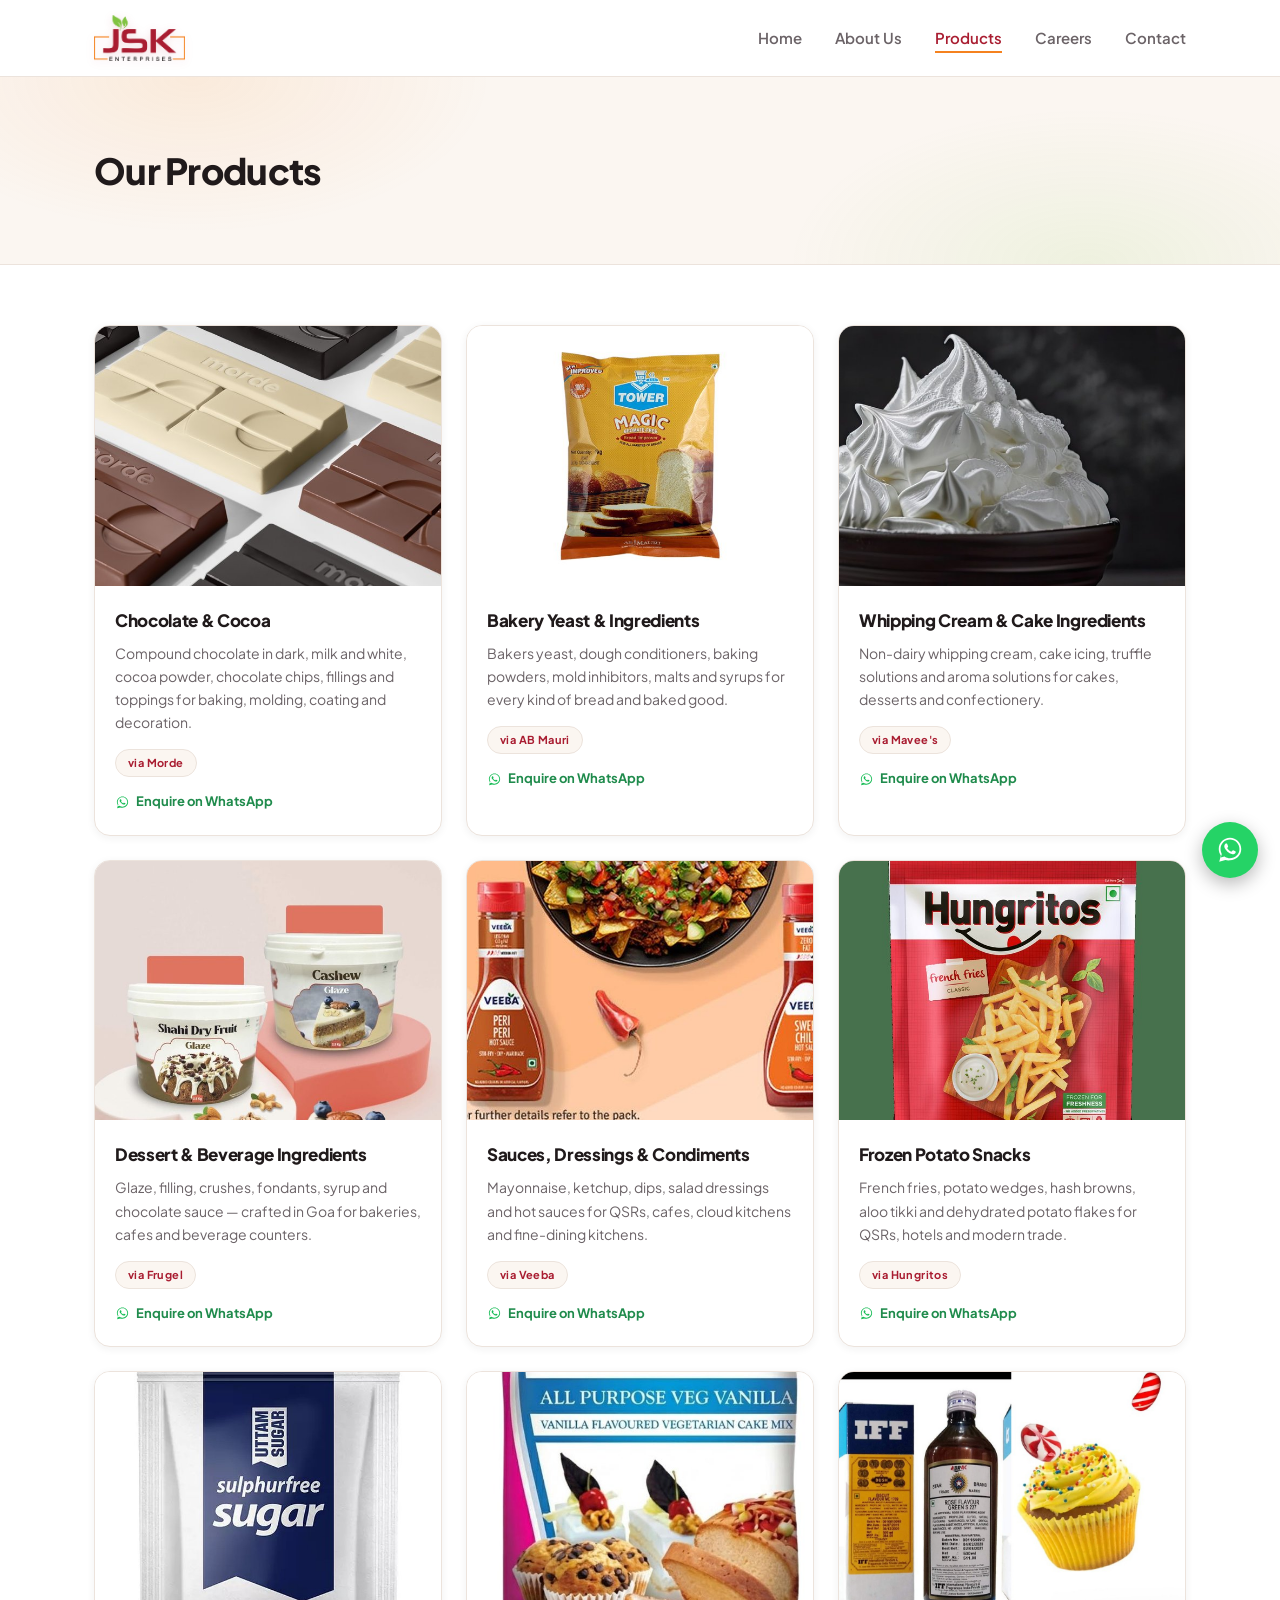
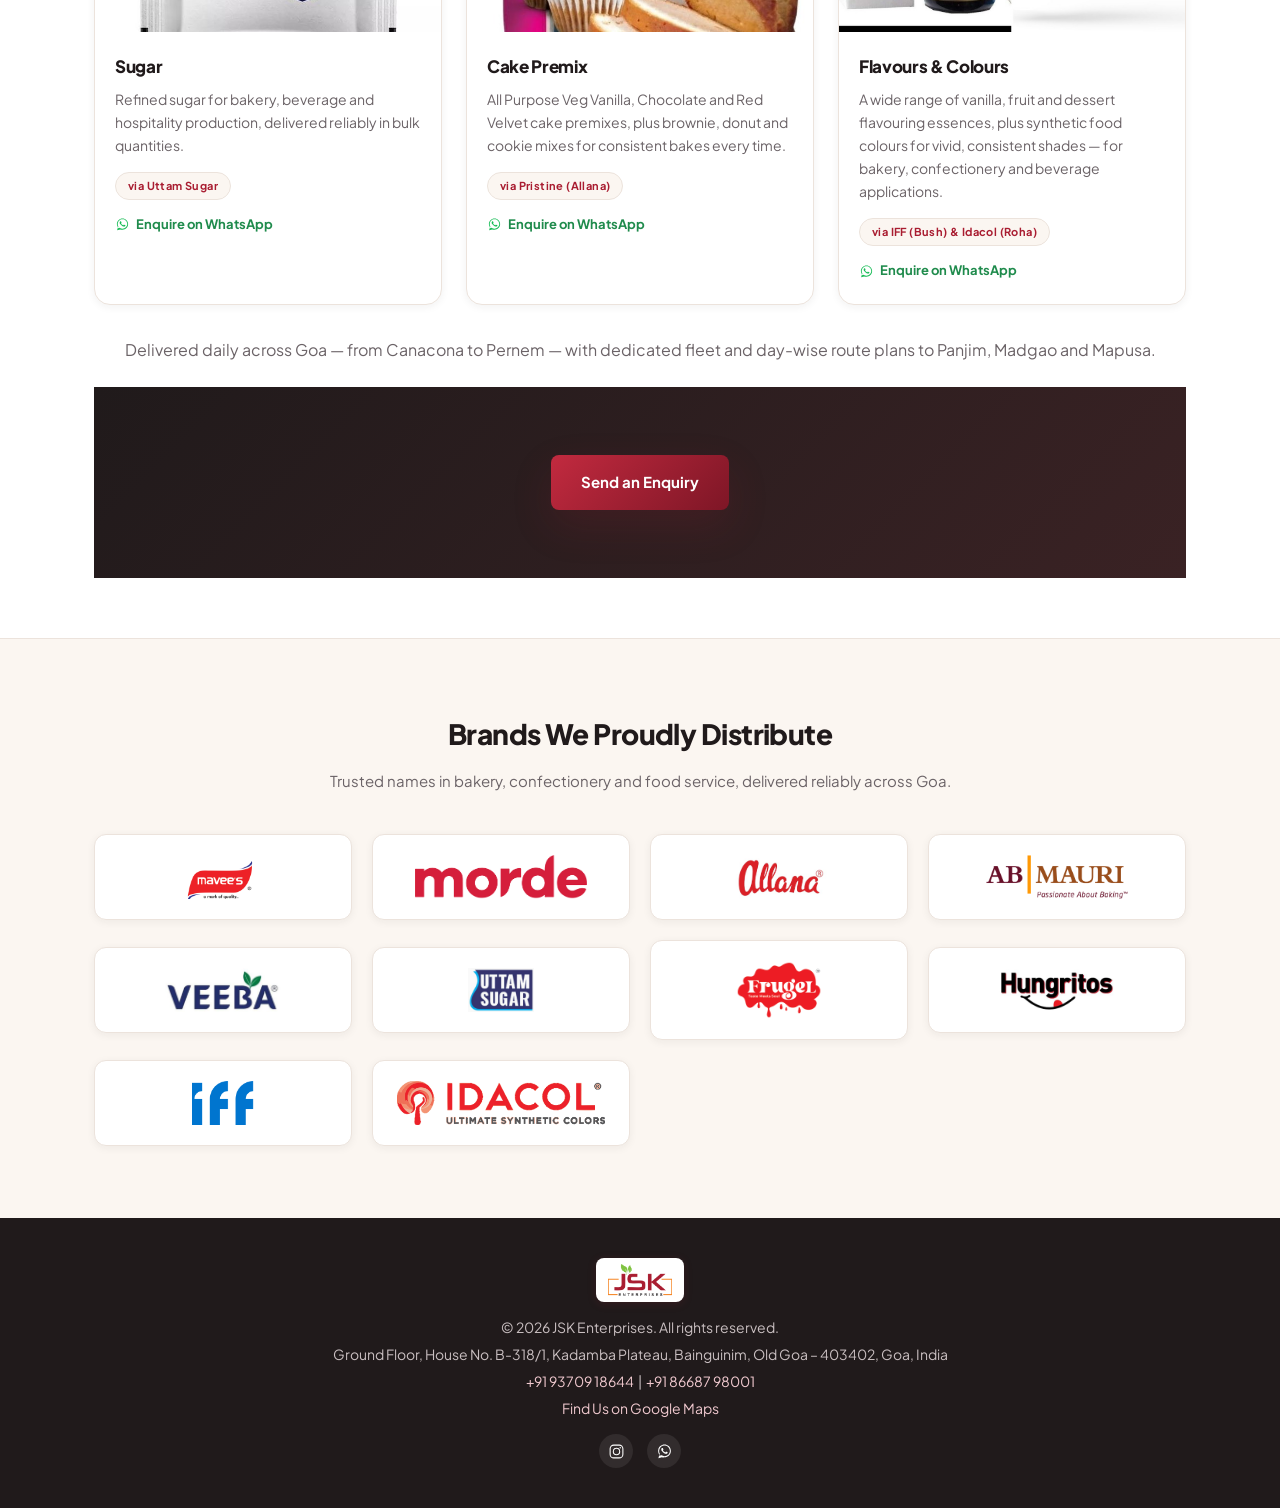
<file: products.html>
<!DOCTYPE html>
<html lang="en">
<head>
<meta charset="UTF-8">
<meta name="viewport" content="width=device-width, initial-scale=1.0">
<title>Products | Bakery &amp; Food Items Distributor in Goa | JSK Enterprises</title>
<meta name="description" content="JSK Enterprises product range: Chocolate & Cocoa, Bakery Yeast, Whipping Cream, Dessert & Beverage Ingredients, Sauces & Dressings, Potato Snacks, Sugar and Cake Premix — distributed across Goa.">
<meta name="keywords" content="bakery ingredients Goa, chocolate compound Goa, cake premix Goa, sauces distributor Goa, food items distributor Goa">
<link rel="canonical" href="https://jskfood.com/products.html">
<meta property="og:type" content="website">
<meta property="og:site_name" content="JSK Enterprises">
<meta property="og:title" content="Products | Bakery &amp; Food Items Distributor in Goa | JSK Enterprises">
<meta property="og:description" content="Chocolate & Cocoa, Bakery Yeast, Whipping Cream, Dessert & Beverage Ingredients, Sauces & Dressings, Potato Snacks, Sugar and Cake Premix — distributed across Goa.">
<meta property="og:url" content="https://jskfood.com/products.html">
<meta property="og:image" content="https://jskfood.com/assets/brand/jsk-logo-real.png">
<meta property="og:locale" content="en_IN">
<link rel="icon" type="image/png" sizes="32x32" href="assets/brand/favicon-32.png">
<link rel="apple-touch-icon" sizes="180x180" href="assets/brand/favicon-180.png">
<link rel="stylesheet" href="css/style.css">
</head>
<body>
  <header class="site-header">
    <div class="container header-inner">
      <a href="index.html" class="logo"><img src="assets/brand/jsk-logo-real.png" alt="JSK Enterprises" class="logo-img"></a>
      <nav class="nav">
        <a href="index.html">Home</a>
        <a href="about.html">About Us</a>
        <a href="products.html" class="active">Products</a>
        <a href="careers.html">Careers</a>
        <a href="contact.html">Contact</a>
      </nav>
    </div>
  </header>

  <section class="page-header">
    <div class="container">
      <h1>Our Products</h1>
    </div>
  </section>

  <section class="content">
    <div class="container">
      <div class="product-grid">
        <div class="product-card">
          <div class="product-photo"><img src="assets/photos/chocolate.jpg" alt="Chocolate compound and cocoa"></div>
          <div class="product-card-body">
            <h3>Chocolate &amp; Cocoa</h3>
            <p>Compound chocolate in dark, milk and white, cocoa powder, chocolate chips, fillings and toppings for baking, molding, coating and decoration.</p>
            <span class="product-tag">via Morde</span>
            <a href="https://wa.me/919370918644?text=Hi%2C%20I%27d%20like%20to%20enquire%20about%20Chocolate%20and%20Cocoa." target="_blank" rel="noopener" class="product-enquire">Enquire on WhatsApp</a>
          </div>
        </div>
        <div class="product-card">
          <div class="product-photo"><img src="assets/photos/bakery.jpg" alt="Bread dough being kneaded"></div>
          <div class="product-card-body">
            <h3>Bakery Yeast &amp; Ingredients</h3>
            <p>Bakers yeast, dough conditioners, baking powders, mold inhibitors, malts and syrups for every kind of bread and baked good.</p>
            <span class="product-tag">via AB Mauri</span>
            <a href="https://wa.me/919370918644?text=Hi%2C%20I%27d%20like%20to%20enquire%20about%20Bakery%20Yeast%20and%20Ingredients." target="_blank" rel="noopener" class="product-enquire">Enquire on WhatsApp</a>
          </div>
        </div>
        <div class="product-card">
          <div class="product-photo"><img src="assets/photos/cake.jpg" alt="Cream-topped cake"></div>
          <div class="product-card-body">
            <h3>Whipping Cream &amp; Cake Ingredients</h3>
            <p>Non-dairy whipping cream, cake icing, truffle solutions and aroma solutions for cakes, desserts and confectionery.</p>
            <span class="product-tag">via Mavee's</span>
            <a href="https://wa.me/919370918644?text=Hi%2C%20I%27d%20like%20to%20enquire%20about%20Whipping%20Cream%20and%20Cake%20Ingredients." target="_blank" rel="noopener" class="product-enquire">Enquire on WhatsApp</a>
          </div>
        </div>
        <div class="product-card">
          <div class="product-photo"><img src="assets/photos/syrup.jpg" alt="Dessert with chocolate syrup"></div>
          <div class="product-card-body">
            <h3>Dessert &amp; Beverage Ingredients</h3>
            <p>Glaze, filling, crushes, fondants, syrup and chocolate sauce — crafted in Goa for bakeries, cafes and beverage counters.</p>
            <span class="product-tag">via Frugel</span>
            <a href="https://wa.me/919370918644?text=Hi%2C%20I%27d%20like%20to%20enquire%20about%20Dessert%20and%20Beverage%20Ingredients." target="_blank" rel="noopener" class="product-enquire">Enquire on WhatsApp</a>
          </div>
        </div>
        <div class="product-card">
          <div class="product-photo"><img src="assets/photos/sauce.jpg" alt="Bottled sauces"></div>
          <div class="product-card-body">
            <h3>Sauces, Dressings &amp; Condiments</h3>
            <p>Mayonnaise, ketchup, dips, salad dressings and hot sauces for QSRs, cafes, cloud kitchens and fine-dining kitchens.</p>
            <span class="product-tag">via Veeba</span>
            <a href="https://wa.me/919370918644?text=Hi%2C%20I%27d%20like%20to%20enquire%20about%20Sauces%2C%20Dressings%20and%20Condiments." target="_blank" rel="noopener" class="product-enquire">Enquire on WhatsApp</a>
          </div>
        </div>
        <div class="product-card">
          <div class="product-photo"><img src="assets/photos/fries.jpg" alt="French fries"></div>
          <div class="product-card-body">
            <h3>Frozen Potato Snacks</h3>
            <p>French fries, potato wedges, hash browns, aloo tikki and dehydrated potato flakes for QSRs, hotels and modern trade.</p>
            <span class="product-tag">via Hungritos</span>
            <a href="https://wa.me/919370918644?text=Hi%2C%20I%27d%20like%20to%20enquire%20about%20Frozen%20Potato%20Snacks." target="_blank" rel="noopener" class="product-enquire">Enquire on WhatsApp</a>
          </div>
        </div>
        <div class="product-card">
          <div class="product-photo"><img src="assets/photos/sugar.jpg" alt="Bowl of white sugar"></div>
          <div class="product-card-body">
            <h3>Sugar</h3>
            <p>Refined sugar for bakery, beverage and hospitality production, delivered reliably in bulk quantities.</p>
            <span class="product-tag">via Uttam Sugar</span>
            <a href="https://wa.me/919370918644?text=Hi%2C%20I%27d%20like%20to%20enquire%20about%20Sugar." target="_blank" rel="noopener" class="product-enquire">Enquire on WhatsApp</a>
          </div>
        </div>
        <div class="product-card">
          <div class="product-photo"><img src="assets/photos/premix.jpg" alt="Muffin baked from cake premix"></div>
          <div class="product-card-body">
            <h3>Cake Premix</h3>
            <p>All Purpose Veg Vanilla, Chocolate and Red Velvet cake premixes, plus brownie, donut and cookie mixes for consistent bakes every time.</p>
            <span class="product-tag">via Pristine (Allana)</span>
            <a href="https://wa.me/919370918644?text=Hi%2C%20I%27d%20like%20to%20enquire%20about%20Cake%20Premix." target="_blank" rel="noopener" class="product-enquire">Enquire on WhatsApp</a>
          </div>
        </div>
        <div class="product-card">
          <div class="product-photo"><img src="assets/photos/flavours-colours.jpg" alt="IFF Bush flavour range and Idacol food colours"></div>
          <div class="product-card-body">
            <h3>Flavours &amp; Colours</h3>
            <p>A wide range of vanilla, fruit and dessert flavouring essences, plus synthetic food colours for vivid, consistent shades — for bakery, confectionery and beverage applications.</p>
            <span class="product-tag">via IFF (Bush) &amp; Idacol (Roha)</span>
            <a href="https://wa.me/919370918644?text=Hi%2C%20I%27d%20like%20to%20enquire%20about%20Flavours%20and%20Colours." target="_blank" rel="noopener" class="product-enquire">Enquire on WhatsApp</a>
          </div>
        </div>
      </div>
      <p style="text-align:center; color:var(--muted); margin-top:32px;">Delivered daily across Goa — from Canacona to Pernem — with dedicated fleet and day-wise route plans to Panjim, Madgao and Mapusa.</p>
      <div class="cta" style="margin-top:24px;">
        <a href="contact.html" class="btn">Send an Enquiry</a>
      </div>
    </div>
  </section>

  <section class="brands">
    <div class="container">
      <h2 class="brands-heading">Brands We Proudly Distribute</h2>
      <p class="brands-sub">Trusted names in bakery, confectionery and food service, delivered reliably across Goa.</p>
      <div class="brands-grid">
        <div class="brand-tile"><img src="assets/brands/mavees.png" alt="Mavee's"></div>
        <div class="brand-tile"><img src="assets/brands/morde.png" alt="Morde"></div>
        <div class="brand-tile"><img src="assets/brands/allana.png" alt="Allana"></div>
        <div class="brand-tile"><img src="assets/brands/ab-mauri.png" alt="AB Mauri"></div>
        <div class="brand-tile"><img src="assets/brands/veeba.png" alt="Veeba"></div>
        <div class="brand-tile"><img src="assets/brands/uttam-sugar.png" alt="Uttam Sugar"></div>
        <div class="brand-tile"><img class="brand-logo-lg" src="assets/brands/frugel.png" alt="Frugel"></div>
        <div class="brand-tile"><img src="assets/brands/hungritos.png" alt="Hungritos"></div>
        <div class="brand-tile"><img src="assets/brands/iff.png" alt="IFF"></div>
        <div class="brand-tile"><img src="assets/brands/idacol.png" alt="Idacol"></div>
      </div>
    </div>
  </section>

  <footer class="site-footer">
    <div class="container footer-inner">
      <img src="assets/brand/jsk-logo-real.png" alt="JSK Enterprises" class="logo-img">
      <p>&copy; <span id="year"></span> JSK Enterprises. All rights reserved.</p>
      <p>Ground Floor, House No. B-318/1, Kadamba Plateau, Bainguinim, Old Goa – 403402, Goa, India</p>
      <p><a href="tel:+919370918644">+91 93709 18644</a> &nbsp;|&nbsp; <a href="tel:+918668798001">+91 86687 98001</a></p>
      <p><a href="https://www.google.com/maps/search/?api=1&amp;query=JSK+Enterprises+Kadamba+Plateau+Bainguinim+Old+Goa+403402" target="_blank" rel="noopener">Find Us on Google Maps</a></p>
      <div class="footer-social">
        <a href="https://www.instagram.com/jsk_enterprises_food/" target="_blank" rel="noopener" aria-label="Follow us on Instagram"><img src="assets/icons/instagram-glyph.svg" alt=""></a>
        <a href="https://wa.me/919370918644" target="_blank" rel="noopener" aria-label="Chat on WhatsApp"><img src="assets/icons/whatsapp-glyph.svg" alt=""></a>
      </div>
    </div>
  </footer>

  <script>document.getElementById('year').textContent = new Date().getFullYear();</script>
  <a href="https://wa.me/919370918644" target="_blank" rel="noopener" class="whatsapp-float" aria-label="Chat with us on WhatsApp">
    <img src="assets/icons/whatsapp-glyph.svg" alt="WhatsApp">
  </a>

</body>
</html>
</file>
<file: css/style.css>
@import url('https://fonts.googleapis.com/css2?family=Plus+Jakarta+Sans:wght@400;500;600;700;800&display=swap');

:root {
  --brand: #A91D31;
  --brand-dark: #7E1626;
  --brand-light: #C22A3F;
  --accent: #F5821F;
  --leaf: #80C341;
  --ink: #201A1B;
  --muted: #6b6367;
  --bg: #ffffff;
  --bg-alt: #FBF6F1;
  --border: #ECE3DC;
  --shadow-sm: 0 2px 8px rgba(32, 26, 27, 0.06);
  --shadow-md: 0 8px 24px rgba(32, 26, 27, 0.10);
  --shadow-lg: 0 16px 40px rgba(169, 29, 49, 0.16);
}

* { box-sizing: border-box; }

body {
  margin: 0;
  font-family: 'Plus Jakarta Sans', -apple-system, BlinkMacSystemFont, "Segoe UI", Roboto, Helvetica, Arial, sans-serif;
  color: var(--ink);
  background: var(--bg);
  line-height: 1.65;
}

h1, h2, h3 {
  font-family: 'Plus Jakarta Sans', sans-serif;
  font-weight: 800;
  letter-spacing: -0.02em;
}

.container {
  max-width: 1140px;
  margin: 0 auto;
  padding: 0 24px;
}

.narrow { max-width: 760px; }

a { color: var(--brand); text-decoration: none; }

/* Header */
.site-header {
  border-bottom: 1px solid var(--border);
  position: sticky;
  top: 0;
  background: rgba(255,255,255,0.92);
  backdrop-filter: blur(8px);
  z-index: 10;
}

.header-inner {
  display: flex;
  align-items: center;
  justify-content: space-between;
  height: 76px;
}

.logo {
  display: flex;
  align-items: center;
  height: 100%;
}

.logo-img {
  height: 46px;
  width: auto;
  display: block;
  filter: drop-shadow(0 2px 4px rgba(169,29,49,0.15));
  transition: transform 0.2s ease;
}

.logo:hover .logo-img { transform: scale(1.03); }

.nav a {
  margin-left: 30px;
  color: var(--muted);
  font-weight: 600;
  font-size: 15px;
  position: relative;
  padding-bottom: 4px;
}

.nav a::after {
  content: '';
  position: absolute;
  left: 0; right: 0; bottom: -2px;
  height: 2px;
  background: var(--accent);
  transform: scaleX(0);
  transition: transform 0.2s ease;
}

.nav a:hover, .nav a.active { color: var(--brand); }
.nav a:hover::after, .nav a.active::after { transform: scaleX(1); }

/* Poster Slider */
.poster-slider {
  position: relative;
  width: 100%;
  height: 480px;
  overflow: hidden;
  background: var(--ink);
}

.poster-slider .slide {
  position: absolute;
  inset: 0;
  opacity: 0;
  animation: posterFade 40s infinite;
}

.poster-slider .slide:nth-child(1) { animation-delay: -0s; }
.poster-slider .slide:nth-child(2) { animation-delay: -5s; }
.poster-slider .slide:nth-child(3) { animation-delay: -10s; }
.poster-slider .slide:nth-child(4) { animation-delay: -15s; }
.poster-slider .slide:nth-child(5) { animation-delay: -20s; }
.poster-slider .slide:nth-child(6) { animation-delay: -25s; }
.poster-slider .slide:nth-child(7) { animation-delay: -30s; }
.poster-slider .slide:nth-child(8) { animation-delay: -35s; }

@keyframes posterFade {
  0% { opacity: 0; }
  1.5% { opacity: 1; }
  10.5% { opacity: 1; }
  12.5% { opacity: 0; }
  100% { opacity: 0; }
}

.poster-slider .slide img {
  width: 100%;
  height: 100%;
  object-fit: cover;
  display: block;
}

.poster-slider .slide::after {
  content: '';
  position: absolute;
  inset: 0;
  background: linear-gradient(90deg, rgba(32,26,27,0.75) 0%, rgba(32,26,27,0.35) 45%, rgba(32,26,27,0.15) 75%);
}

.slide-caption {
  position: absolute;
  right: 28px;
  bottom: 22px;
  z-index: 2;
  color: #fff;
  font-size: 13px;
  font-weight: 600;
  background: rgba(0,0,0,0.35);
  padding: 6px 14px;
  border-radius: 999px;
  backdrop-filter: blur(4px);
}

.poster-overlay {
  position: absolute;
  inset: 0;
  z-index: 1;
  display: flex;
  flex-direction: column;
  justify-content: center;
  padding: 0 48px;
  max-width: 620px;
}

.poster-overlay .hero-eyebrow {
  align-self: flex-start;
  background: rgba(255,255,255,0.12);
  border-color: rgba(255,255,255,0.3);
  color: #fff;
  backdrop-filter: blur(4px);
}

.poster-overlay h1 {
  font-size: 44px;
  font-weight: 800;
  color: #fff;
  line-height: 1.15;
  margin: 0 0 26px;
  text-shadow: 0 2px 16px rgba(0,0,0,0.4);
}

.poster-overlay .btn { align-self: flex-start; }

/* Hero */
.hero {
  position: relative;
  padding: 40px 0;
  text-align: center;
  overflow: hidden;
  background:
    radial-gradient(600px 320px at 12% 15%, rgba(245,130,31,0.14), transparent 60%),
    radial-gradient(520px 300px at 88% 20%, rgba(128,195,65,0.16), transparent 60%),
    radial-gradient(700px 400px at 50% 100%, rgba(169,29,49,0.10), transparent 60%),
    linear-gradient(180deg, #FFFDFB 0%, var(--bg-alt) 100%);
}

.hero::before {
  content: '';
  position: absolute;
  inset: 0;
  background-image:
    radial-gradient(circle, rgba(169,29,49,0.06) 1.5px, transparent 1.5px);
  background-size: 28px 28px;
  opacity: 0.5;
  pointer-events: none;
}

.hero-inner { position: relative; z-index: 1; }

.hero-eyebrow {
  display: inline-block;
  font-size: 13px;
  font-weight: 700;
  letter-spacing: 1.5px;
  text-transform: uppercase;
  color: var(--brand);
  background: #fff;
  border: 1px solid var(--border);
  border-radius: 999px;
  padding: 7px 18px;
  margin-bottom: 24px;
  box-shadow: var(--shadow-sm);
}

.hero h1 {
  font-size: 48px;
  font-weight: 800;
  margin: 0 0 18px;
  color: var(--ink);
  line-height: 1.15;
}

.hero p {
  font-size: 18px;
  color: var(--muted);
  max-width: 600px;
  margin: 0 auto 36px;
}

.btn {
  display: inline-block;
  background: linear-gradient(135deg, var(--brand-light), var(--brand-dark));
  color: #fff;
  padding: 15px 30px;
  border-radius: 8px;
  font-weight: 700;
  font-family: 'Plus Jakarta Sans', sans-serif;
  font-size: 15px;
  box-shadow: var(--shadow-lg);
  transition: transform 0.2s ease, box-shadow 0.2s ease;
}

.btn:hover { transform: translateY(-2px); box-shadow: 0 20px 44px rgba(169,29,49,0.24); }

.btn-outline {
  background: transparent;
  border: 2px solid var(--brand);
  color: var(--brand);
  box-shadow: none;
}

.btn-outline:hover { background: var(--brand); color: #fff; transform: translateY(-2px); }

/* Stats */
.stats { padding: 0 0 60px; }
.stats-grid {
  display: grid;
  grid-template-columns: repeat(4, 1fr);
  gap: 24px;
  text-align: center;
}
.stat {
  display: flex;
  flex-direction: column;
  gap: 4px;
}
.stat-number {
  font-family: 'Plus Jakarta Sans', sans-serif;
  font-weight: 800;
  font-size: 34px;
  color: var(--brand);
  letter-spacing: -0.01em;
}
.stat-label {
  font-size: 13px;
  color: var(--muted);
  text-transform: uppercase;
  letter-spacing: 1px;
  font-weight: 600;
}
@media (max-width: 720px) {
  .stats-grid { grid-template-columns: repeat(2, 1fr); gap: 32px 16px; }
}

/* Features */
.features { padding: 80px 0; }

.features-grid {
  display: grid;
  grid-template-columns: repeat(3, 1fr);
  gap: 28px;
}

.features-grid-4 { grid-template-columns: repeat(4, 1fr); }

.feature {
  background: #fff;
  border: 1px solid var(--border);
  border-radius: 14px;
  padding: 32px 26px;
  box-shadow: var(--shadow-sm);
  transition: transform 0.2s ease, box-shadow 0.2s ease;
}

.feature:hover { transform: translateY(-4px); box-shadow: var(--shadow-md); }

.feature-icon {
  width: 52px;
  height: 52px;
  border-radius: 12px;
  background: linear-gradient(135deg, #FDEFE3, #FBE0C8);
  color: var(--accent);
  display: flex;
  align-items: center;
  justify-content: center;
  margin-bottom: 16px;
}

.feature-icon svg { width: 28px; height: 28px; }

.feature h3 {
  color: var(--ink);
  margin: 0 0 8px;
  font-size: 18px;
}

.feature p { color: var(--muted); margin: 0; font-size: 15px; }

/* CTA */
.cta {
  background: linear-gradient(135deg, var(--ink) 0%, #3a2224 100%);
  color: #fff;
  padding: 68px 0;
  text-align: center;
}

.cta h2 { margin: 0 0 12px; font-weight: 700; }
.cta p { color: #d8cfd0; margin: 0 0 26px; }

/* Page header */
.page-header {
  background:
    radial-gradient(500px 260px at 15% 0%, rgba(245,130,31,0.10), transparent 60%),
    radial-gradient(500px 260px at 85% 100%, rgba(128,195,65,0.10), transparent 60%),
    var(--bg-alt);
  padding: 64px 0;
  border-bottom: 1px solid var(--border);
}

.page-header h1 {
  margin: 0;
  font-weight: 800;
  font-size: 36px;
}

/* Page banner photo */
.page-banner { padding: 40px 0 0; }
.page-banner-grid {
  display: grid;
  grid-template-columns: repeat(3, 1fr);
  gap: 16px;
}
.page-banner-grid img {
  width: 100%;
  height: 220px;
  object-fit: cover;
  border-radius: 14px;
  box-shadow: var(--shadow-sm);
}
@media (max-width: 720px) {
  .page-banner-grid { grid-template-columns: 1fr; }
  .page-banner-grid img { height: 180px; }
}

/* Content */
.content { padding: 60px 0; }

.content h2 { color: var(--brand); margin-top: 40px; font-weight: 700; }

/* Map embed */
.map-embed {
  border-radius: 14px;
  overflow: hidden;
  box-shadow: var(--shadow-sm);
  border: 1px solid var(--border);
}

/* FAQ */
.faq { margin-top: 24px; display: flex; flex-direction: column; gap: 12px; }
.faq details {
  background: #fff;
  border: 1px solid var(--border);
  border-radius: 12px;
  padding: 16px 20px;
}
.faq summary {
  cursor: pointer;
  font-weight: 700;
  font-family: 'Plus Jakarta Sans', sans-serif;
  list-style: none;
}
.faq summary::-webkit-details-marker { display: none; }
.faq summary::after {
  content: "+";
  float: right;
  color: var(--brand);
  font-weight: 800;
  font-size: 18px;
}
.faq details[open] summary::after { content: "\2212"; }
.faq details p { margin: 12px 0 0; color: var(--muted); }

.contact-grid {
  display: grid;
  grid-template-columns: 1fr 1fr;
  gap: 40px;
}

/* Product cards */
.product-grid {
  display: grid;
  grid-template-columns: repeat(3, 1fr);
  gap: 24px;
}

.product-card {
  background: #fff;
  border: 1px solid var(--border);
  border-radius: 16px;
  overflow: hidden;
  box-shadow: var(--shadow-sm);
  transition: transform 0.2s ease, box-shadow 0.2s ease, border-color 0.2s ease;
}

.product-card:hover {
  transform: translateY(-6px);
  box-shadow: var(--shadow-md);
  border-color: rgba(169,29,49,0.25);
}

.product-photo {
  aspect-ratio: 4 / 3;
  overflow: hidden;
  background: var(--bg-alt);
}

.product-photo img {
  width: 100%;
  height: 100%;
  object-fit: cover;
  display: block;
  transition: transform 0.35s ease;
}

.product-card:hover .product-photo img { transform: scale(1.06); }

.product-card-body { padding: 20px 20px 22px; }

.product-card h3 {
  color: var(--ink);
  margin: 0 0 8px;
  font-size: 17px;
}

.product-card p {
  color: var(--muted);
  margin: 0 0 14px;
  font-size: 14px;
}

.product-tag {
  display: inline-block;
  font-size: 11px;
  font-weight: 700;
  letter-spacing: 0.4px;
  color: var(--brand);
  background: var(--bg-alt);
  border: 1px solid var(--border);
  border-radius: 999px;
  padding: 4px 12px;
}

.product-enquire {
  display: flex;
  align-items: center;
  gap: 6px;
  margin-top: 14px;
  font-size: 13px;
  font-weight: 700;
  color: #1f8b4c;
}
.product-enquire::before {
  content: "";
  width: 15px;
  height: 15px;
  background: url("../assets/icons/whatsapp-glyph.svg") no-repeat center / contain;
  filter: invert(45%) sepia(70%) saturate(500%) hue-rotate(90deg) brightness(0.9);
}
.product-enquire:hover { text-decoration: underline; }

/* Showcase */
.showcase { padding: 20px 0 76px; }

.showcase-grid {
  display: grid;
  grid-template-columns: repeat(4, 1fr);
  grid-auto-rows: 140px;
  gap: 14px;
}

.showcase-tile {
  position: relative;
  display: block;
  border-radius: 14px;
  overflow: hidden;
  grid-column: span 1;
  grid-row: span 1;
  box-shadow: var(--shadow-sm);
}

.showcase-tile.large {
  grid-column: span 2;
  grid-row: span 2;
}

.showcase-tile img {
  width: 100%;
  height: 100%;
  object-fit: cover;
  display: block;
  transition: transform 0.4s ease;
}

.showcase-tile::after {
  content: '';
  position: absolute;
  inset: 0;
  background: linear-gradient(180deg, transparent 40%, rgba(32,26,27,0.75) 100%);
}

.showcase-tile:hover img { transform: scale(1.08); }

.showcase-label {
  position: absolute;
  left: 16px;
  bottom: 14px;
  z-index: 1;
  color: #fff;
  font-weight: 700;
  font-size: 15px;
}

.showcase-tile.large .showcase-label { font-size: 19px; }

/* Brands */
.brands {
  padding: 72px 0;
  border-top: 1px solid var(--border);
  text-align: center;
  background: var(--bg-alt);
}

.brands-heading {
  color: var(--ink);
  margin: 0 0 12px;
  font-size: 28px;
  font-weight: 800;
}

.brands-sub {
  color: var(--muted);
  margin: 0 0 40px;
  font-size: 15px;
}

.brands-grid {
  display: grid;
  grid-template-columns: repeat(4, 1fr);
  gap: 20px;
  align-items: center;
}

.brands-grid .brand-tile {
  background: #fff;
  border: 1px solid var(--border);
  border-radius: 12px;
  padding: 20px 16px;
  display: flex;
  align-items: center;
  justify-content: center;
  box-shadow: var(--shadow-sm);
  transition: transform 0.2s ease, box-shadow 0.2s ease;
}

.brands-grid .brand-tile:hover {
  transform: translateY(-4px);
  box-shadow: var(--shadow-md);
}

.brands-grid img {
  max-width: 100%;
  max-height: 44px;
  width: auto;
  object-fit: contain;
}

.brands-grid img.brand-logo-lg {
  max-height: 58px;
}

/* Fleet gallery */
.fleet-gallery {
  display: grid;
  grid-template-columns: repeat(2, 1fr);
  gap: 20px;
  margin-top: 40px;
}
.fleet-gallery-single { grid-template-columns: 1fr; }
.fleet-photo img {
  width: 100%;
  height: 260px;
  object-fit: cover;
  border-radius: 14px;
  box-shadow: var(--shadow-sm);
}
.fleet-gallery-single .fleet-photo img { height: auto; }
.fleet-caption {
  text-align: center;
  color: var(--muted);
  font-size: 14px;
  margin-top: 16px;
}
@media (max-width: 720px) {
  .fleet-gallery { grid-template-columns: 1fr; }
  .fleet-photo img { height: 200px; }
}

/* Clients */
.clients {
  padding: 72px 0;
  border-top: 1px solid var(--border);
  text-align: center;
  background: #fff;
}

.clients-grid {
  display: grid;
  grid-template-columns: repeat(4, 1fr);
  gap: 20px;
  align-items: stretch;
}

.client-tile {
  background: var(--bg-alt);
  border: 1px solid var(--border);
  border-radius: 12px;
  padding: 22px 18px;
  display: flex;
  align-items: center;
  justify-content: center;
  min-height: 90px;
  box-shadow: var(--shadow-sm);
  transition: transform 0.2s ease, box-shadow 0.2s ease;
}

.client-tile:hover {
  transform: translateY(-4px);
  box-shadow: var(--shadow-md);
}

.client-tile img {
  max-width: 100%;
  max-height: 56px;
  width: auto;
  object-fit: contain;
}

.client-tile-text {
  flex-direction: column;
  font-family: 'Plus Jakarta Sans', sans-serif;
  font-weight: 800;
  font-size: 17px;
  color: var(--brand);
  letter-spacing: -0.01em;
}

.client-tile-text span {
  font-weight: 500;
  font-size: 12px;
  color: var(--muted);
  text-transform: uppercase;
  letter-spacing: 1.5px;
  margin-top: 2px;
}

/* Footer */
.site-footer {
  background: var(--ink);
  padding: 40px 0;
  text-align: center;
  color: #c9bfc1;
  font-size: 14px;
}

.footer-inner p { margin: 4px 0; }
.footer-inner a { color: #f0c9cf; }
.site-footer .logo-img {
  height: 44px;
  margin: 0 auto 14px;
  background: #fff;
  padding: 6px 12px;
  border-radius: 8px;
}

/* Footer social row */
.footer-social {
  display: flex;
  justify-content: center;
  gap: 14px;
  margin-top: 14px;
}
.footer-social a {
  display: inline-flex;
  align-items: center;
  justify-content: center;
  width: 34px;
  height: 34px;
  border-radius: 50%;
  background: rgba(255,255,255,0.08);
  transition: background 0.2s ease, transform 0.2s ease;
}
.footer-social a:hover { background: rgba(255,255,255,0.18); transform: translateY(-2px); }
.footer-social img { width: 17px; height: 17px; }

/* Floating WhatsApp button */
.whatsapp-float {
  position: fixed;
  right: 22px;
  bottom: 22px;
  width: 56px;
  height: 56px;
  border-radius: 50%;
  background: #25D366;
  display: flex;
  align-items: center;
  justify-content: center;
  box-shadow: 0 6px 18px rgba(0,0,0,0.28);
  z-index: 999;
  transition: transform 0.2s ease;
}
.whatsapp-float:hover { transform: scale(1.08); }
.whatsapp-float img { width: 30px; height: 30px; }

@media (max-width: 960px) {
  .product-grid { grid-template-columns: repeat(2, 1fr); }
  .showcase-grid { grid-template-columns: repeat(2, 1fr); grid-auto-rows: 160px; }
  .showcase-tile.large { grid-column: span 2; grid-row: span 1; }
  .features-grid-4 { grid-template-columns: repeat(2, 1fr); }
}

@media (max-width: 720px) {
  .hero { padding: 28px 0; }
  .hero h1 { font-size: 32px; }
  .poster-slider { height: 380px; }
  .poster-overlay { padding: 0 24px; }
  .poster-overlay h1 { font-size: 28px; }
  .slide-caption { right: 16px; bottom: 16px; font-size: 12px; }
  .features-grid { grid-template-columns: 1fr; }
  .features-grid-4 { grid-template-columns: 1fr; }
  .contact-grid { grid-template-columns: 1fr; }
  .product-grid { grid-template-columns: 1fr; }
  .brands-grid { grid-template-columns: repeat(2, 1fr); }
  .clients-grid { grid-template-columns: repeat(2, 1fr); }
  .nav a { margin-left: 16px; font-size: 14px; }
}
</file>
